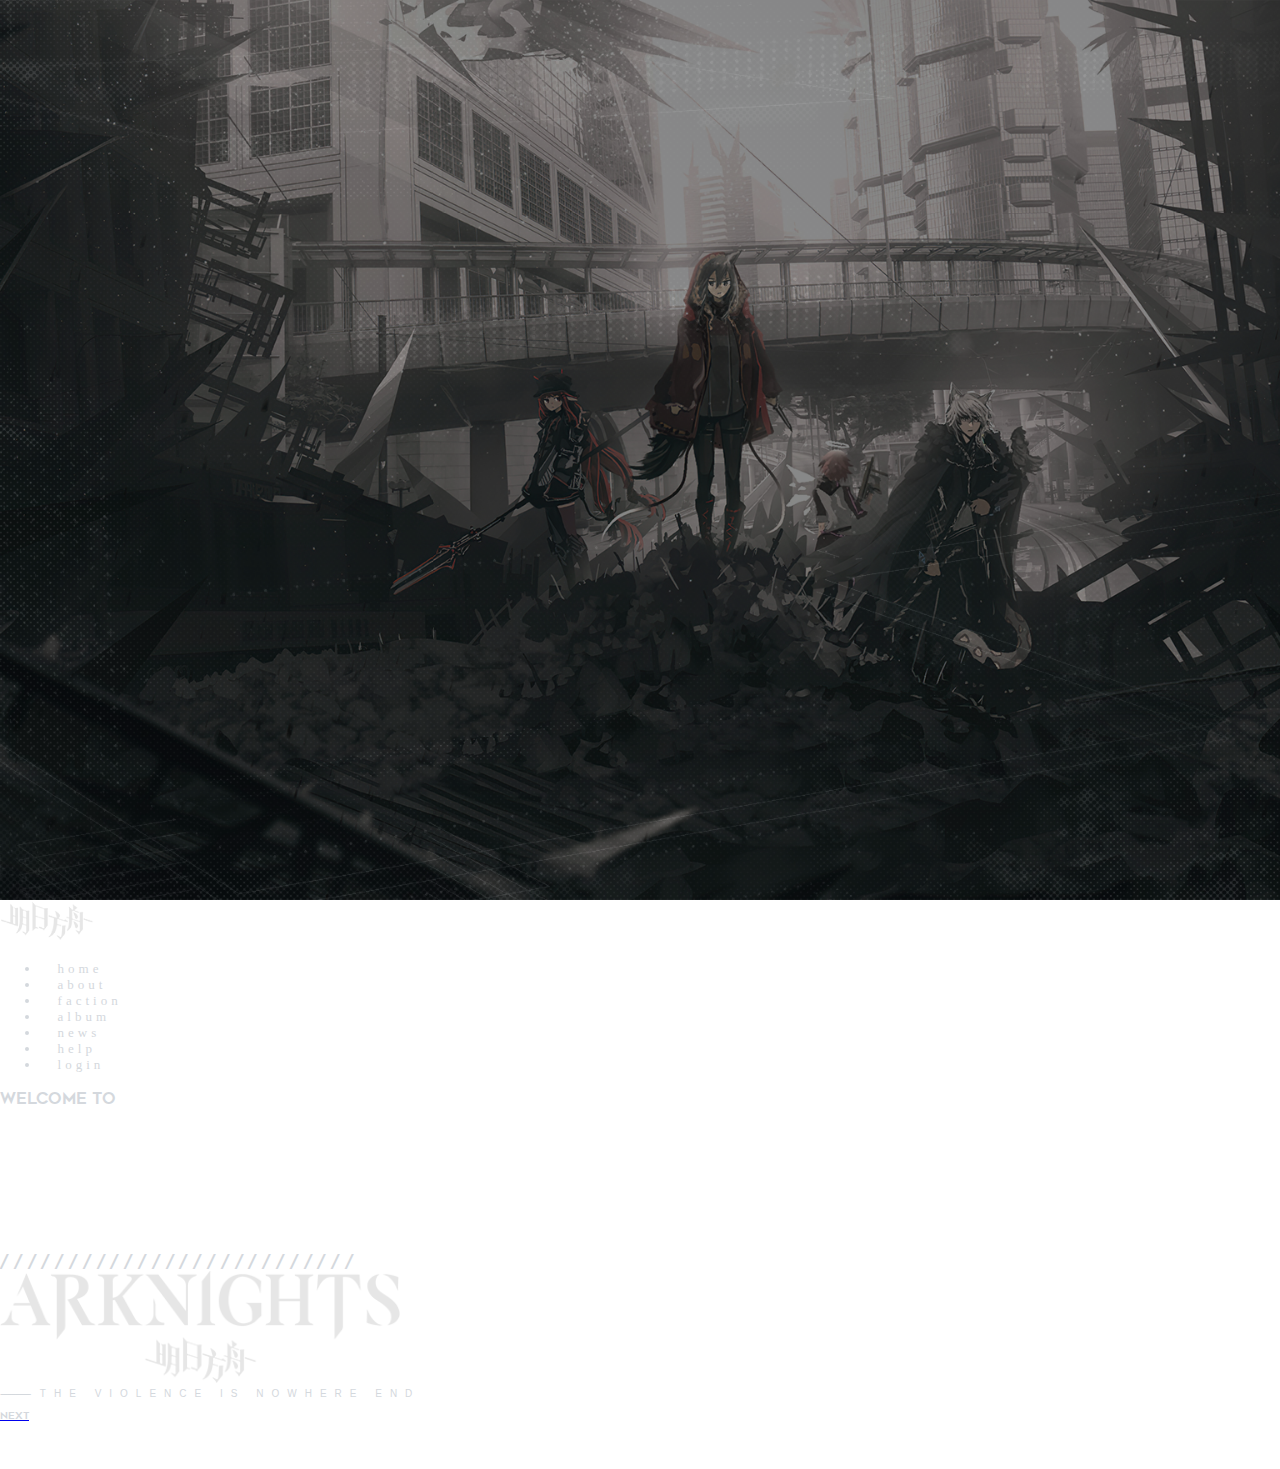
<file: index.html>
<!DOCTYPE html>
<html lang="en">
<head>
    <meta charset="UTF-8">
    <meta http-equiv="X-UA-Compatible" content="IE=edge">
    <meta name="viewport" content="width=device-width, initial-scale=1.0">
    <link href="https://cdn.jsdelivr.net/npm/bootstrap@5.3.0/dist/css/bootstrap.min.css" rel="stylesheet" integrity="sha384-9ndCyUaIbzAi2FUVXJi0CjmCapSmO7SnpJef0486qhLnuZ2cdeRhO02iuK6FUUVM" crossorigin="anonymous">
    <script src="https://cdn.jsdelivr.net/npm/bootstrap@5.3.0/dist/js/bootstrap.bundle.min.js" integrity="sha384-geWF76RCwLtnZ8qwWowPQNguL3RmwHVBC9FhGdlKrxdiJJigb/j/68SIy3Te4Bkz" crossorigin="anonymous"></script>
    <link rel="stylesheet" href="https://cdnjs.cloudflare.com/ajax/libs/animate.css/4.1.1/animate.min.css"/>
    <link rel="stylesheet" href="style/style.css">
    <title>Document</title>
</head>
<body>
    <div class="container-fluid main position-relative">

        <!-- background sub -->
        <div class="position-absolute sub-main">
            <img src="image/background-home.jpg" style="object-fit: cover; opacity: 50%; transform-origin: center; transform: rotateY(180deg);" alt="">
        </div>
        <!-- background sub -->

        <!-- navbar -->
        <nav class="navbar navbar-expand justify-content-between me-5 ms-5 pt-4 letter-spacing-sm">
            <div class="left-nav ms-3">
                <a class="navbar-brand" href="index.html">
                    <img class="filter-contrast" src="image/logo-min.png" alt="" >
                </a>
            </div>

            <div class="right-nav me-3">
                <ul class="navbar-nav me-3 mb-2 mb-lg-0">
                    <li class="nav-item font-libre-regular me-1" style="font-size: small;">
                        <a href="index.html">home</a>
                    </li>
                    <li class="nav-item font-libre-regular me-1" style="font-size: small;">
                        <a href="about.html">about</a>
                    </li>
                    <li class="nav-item font-libre-regular me-1" style="font-size: small;">
                        <a href="faction.html">faction</a>
                    </li>
                    <li class="nav-item font-libre-regular me-1" style="font-size: small;">
                        <a href="album.html">album</a>
                    </li>
                    <li class="nav-item font-libre-regular me-1" style="font-size: small;">
                        <a href="news.html">news</a>
                    </li>
                    <li class="nav-item font-libre-regular me-1" style="font-size: small;">
                        <a href="help.html">help</a>
                    </li>
                    <li class="nav-item font-libre-regular" style="font-size: small;">
                        <a href="login.html">login</a>
                    </li>
                </ul>
            </div>
        </nav>
        <!-- navbar -->

        <!-- content -->
        <div class="position-absolute ms-5" style="top: calc(50% - 6.9rem);">
            <div class="position-relative content ms-3 no-select">
                <div class="welcome-text font-geometos overflow-hidden" style="font-size: medium; margin-bottom: 9rem;">
                    <div class="title-wrapper">
                        <span>welcome</span> <span>to</span>
                    </div>
                </div>
                
                <div class="slogan-index on-text font-geometos align-self-center letter-spacing" style="font-size: medium;">
                    <span>THE VIOLENCE IS NOWHERE END</span>
                </div>
            </div>
        </div>
        <!-- content -->
        
        <!-- logo -->
        <div class="position-absolute translate-middle-y ms-5" style="top: calc(50% - 1.4rem);">
            <img class="filter-contrast title-logo ms-3" src="image/logo.png" alt="">                       
        </div>
        <!-- logo -->

        <!-- slogan -->
        <div class="slogan position-absolute ms-5 translate-middle-y opacity-50 font-bebas no-select align-self-center letter-spacing-lg" style="font-size: x-small;top: 90%;">
            <span><span style="letter-spacing: -2px;">----------------------</span> THE VIOLENCE IS NOWHERE END</span>
        </div>
        <!-- slogan -->

        <!-- next -->
        <a href="about.html" class="wrapper-next position-absolute d-inline-block text-decoration-none" style="right: calc(0% + 4.5rem); top: 90%;">
            <div class="arrow d-flex align-items-center">
                <p class="font-geometos m-0 me-2" style="color: var(--main); font-size: x-small;">next</p>
                <div class="icon-next">
                    <svg xmlns="http://www.w3.org/2000/svg" viewBox="0 0 11 13">
                        <path fill-rule="evenodd" stroke="#fff" stroke-width="2px" stroke-linecap="butt" stroke-linejoin="miter" fill="none" d="M3.249,1.105 L8.644,6.500 L3.249,11.895 "></path>
                    </svg>
                </div>
                <div class="icon-next">
                    <svg xmlns="http://www.w3.org/2000/svg" viewBox="0 0 11 13">
                        <path fill-rule="evenodd" stroke="#fff" stroke-width="2px" stroke-linecap="butt" stroke-linejoin="miter" fill="none" d="M3.249,1.105 L8.644,6.500 L3.249,11.895 "></path>
                    </svg>
                </div>
                <div class="icon-next">
                    <svg xmlns="http://www.w3.org/2000/svg" viewBox="0 0 11 13">
                        <path fill-rule="evenodd" stroke="#fff" stroke-width="2px" stroke-linecap="butt" stroke-linejoin="miter" fill="none" d="M3.249,1.105 L8.644,6.500 L3.249,11.895 "></path>
                    </svg>
                </div>
            </div>
        </a>
        <!-- next -->
    </div>
    
    <script src="js/index.js"></script>
</body>
</html>
</file>
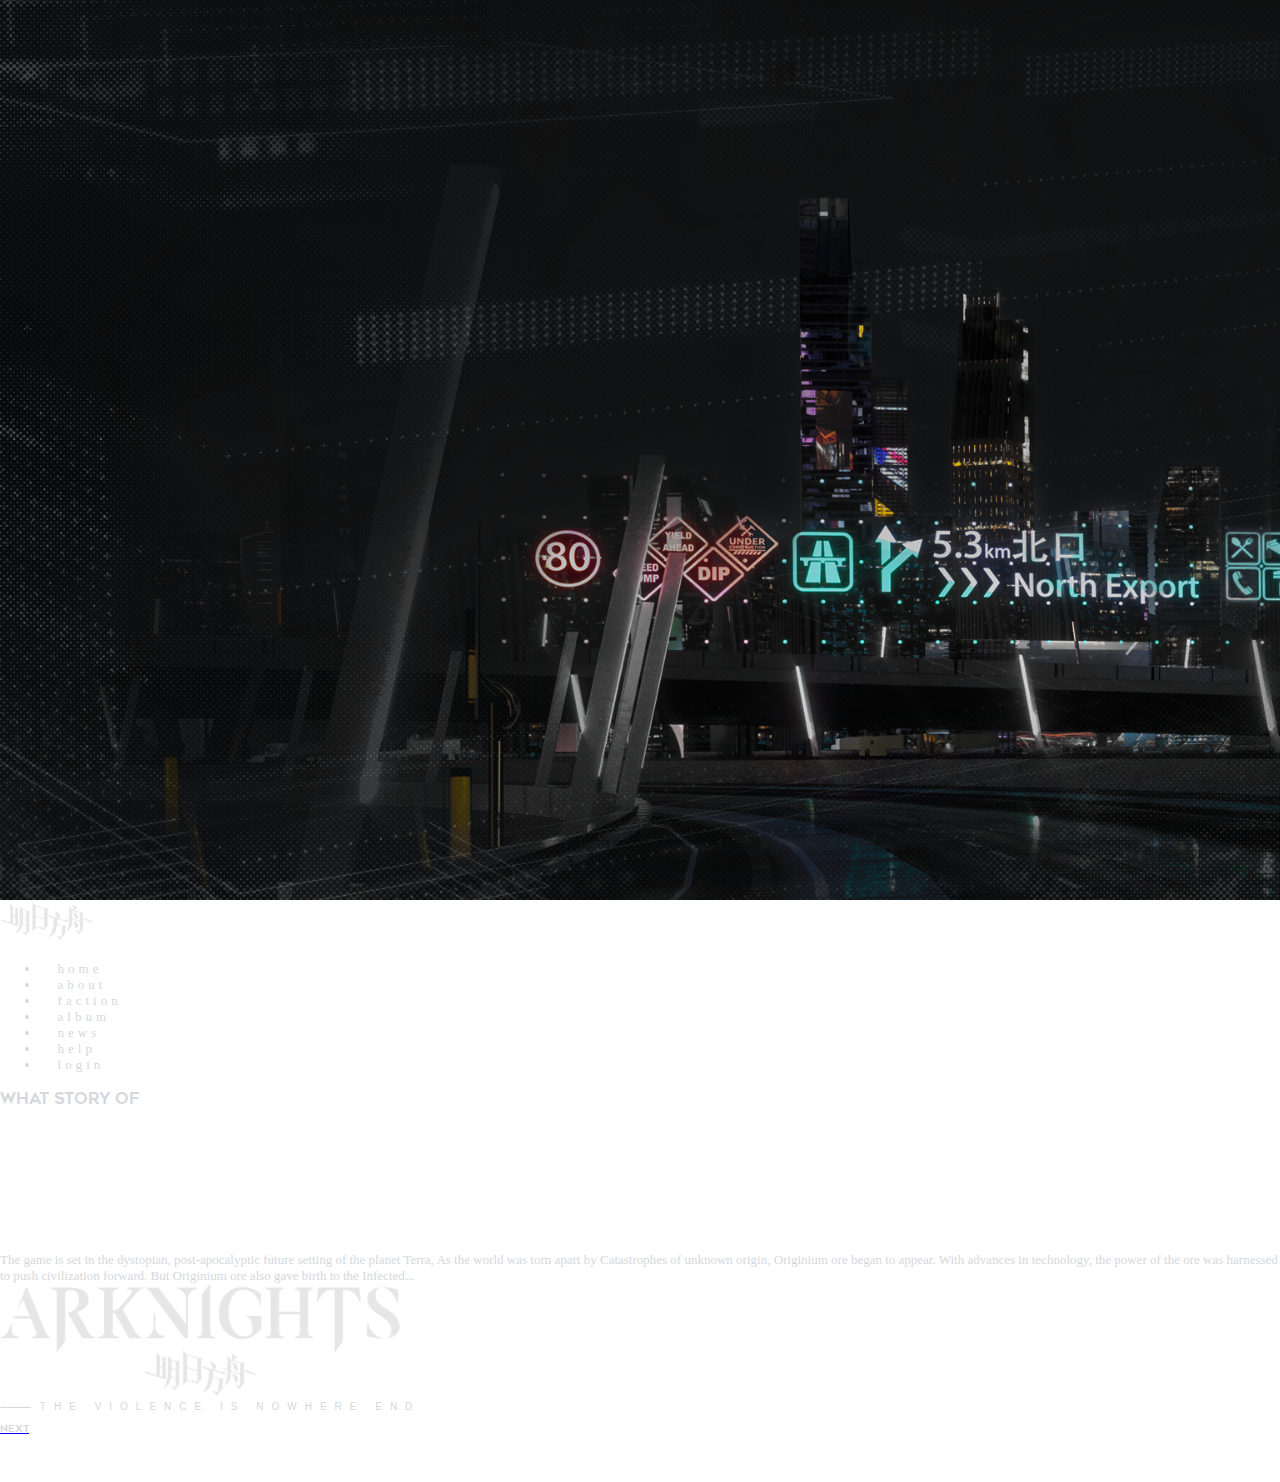
<file: about.html>
<!DOCTYPE html>
<html lang="en">
<head>
    <meta charset="UTF-8">
    <meta http-equiv="X-UA-Compatible" content="IE=edge">
    <meta name="viewport" content="width=device-width, initial-scale=1.0">
    <link href="https://cdn.jsdelivr.net/npm/bootstrap@5.3.0/dist/css/bootstrap.min.css" rel="stylesheet" integrity="sha384-9ndCyUaIbzAi2FUVXJi0CjmCapSmO7SnpJef0486qhLnuZ2cdeRhO02iuK6FUUVM" crossorigin="anonymous">
    <script src="https://cdn.jsdelivr.net/npm/bootstrap@5.3.0/dist/js/bootstrap.bundle.min.js" integrity="sha384-geWF76RCwLtnZ8qwWowPQNguL3RmwHVBC9FhGdlKrxdiJJigb/j/68SIy3Te4Bkz" crossorigin="anonymous"></script>
    <link rel="stylesheet" href="https://cdnjs.cloudflare.com/ajax/libs/animate.css/4.1.1/animate.min.css"/>
    <link rel="stylesheet" href="style/style.css">    
    <title>Document</title>
</head>
<body>
    <div class="container-fluid main position-relative">

        <!-- background sub -->
        <div class="position-absolute sub-main">
            <img src="image/background-about.png" style="object-fit: cover;" alt="">
        </div>
        <!-- background sub -->

        <!-- navbar -->
        <nav class="navbar navbar-expand justify-content-between me-5 ms-5 pt-4 letter-spacing-sm">
            <div class="left-nav ms-3">
                <a class="navbar-brand" href="index.html">
                    <img class="filter-contrast" src="image/logo-min.png" alt="" >
                </a>
            </div>

            <div class="right-nav me-3">
                <ul class="navbar-nav me-3 mb-2 mb-lg-0">
                    <li class="nav-item font-libre-regular me-1" style="font-size: small;">
                        <a href="index.html">home</a>
                    </li>
                    <li class="nav-item font-libre-regular me-1" style="font-size: small;">
                        <a href="about.html">about</a>
                    </li>
                    <li class="nav-item font-libre-regular me-1" style="font-size: small;">
                        <a href="faction.html">faction</a>
                    </li>
                    <li class="nav-item font-libre-regular me-1" style="font-size: small;">
                        <a href="album.html">album</a>
                    </li>
                    <li class="nav-item font-libre-regular me-1" style="font-size: small;">
                        <a href="news.html">news</a>
                    </li>
                    <li class="nav-item font-libre-regular me-1" style="font-size: small;">
                        <a href="help.html">help</a>
                    </li>
                    <li class="nav-item font-libre-regular" style="font-size: small;">
                        <a href="login.html">login</a>
                    </li>
                </ul>
            </div>
        </nav>
        <!-- navbar -->

        <!-- content -->
        <div class="position-absolute ms-5" style="top: calc(50% - 6.9rem);">
            <div class="position-relative content ms-3">
                <div class="welcome-text font-geometos no-select overflow-hidden" style="font-size: medium; margin-bottom: 9rem;">
                    <div class="title-wrapper">
                        <span>What</span> <span>Story</span> <span>OF</span>
                    </div>
                </div>
                
                <div class="about-text-body on-text font-libre-regular align-self-center d-flex flex-column overflow-hidden" style="font-size: small;">
                    <span style="animation-delay: 0s;">The game is set in the dystopian, post-apocalyptic future setting of the planet Terra,</span>
                    <span style="animation-delay: .2s;">As the world was torn apart by Catastrophes of unknown origin, Originium ore began to appear.</span>
                    <span style="animation-delay: .4s;">With advances in technology, the power of the ore was harnessed to push civilization forward. </span>
                    <span style="animation-delay: .6s;">But Originium ore also gave birth to the Infected...</span>
                </div>
            </div>
        </div>
        <!-- content -->

        <!-- logo -->
        <div class="position-absolute translate-middle-y ms-5" style="top: calc(50% - 1.4rem);">
            <img class="filter-contrast title-logo ms-3" src="image/logo.png" alt="">                       
        </div>
        <!-- logo -->

        
        <!-- slogan -->
        <div class="slogan position-absolute ms-5 translate-middle-y opacity-50 font-bebas no-select align-self-center letter-spacing-lg" style="font-size: x-small;top: 90%;">
            <span><span style="letter-spacing: -2px;">----------------------</span> THE VIOLENCE IS NOWHERE END</span>
        </div>
        <!-- slogan -->

        <!-- next -->
        <a href="faction.html" class="wrapper-next position-absolute d-inline-block text-decoration-none" style="right: calc(0% + 4.5rem); top: 90%;">
            <div class="arrow d-flex align-items-center">
                <p class="font-geometos m-0 me-2" style="color: var(--main); font-size: x-small;">next</p>
                <div class="icon-next">
                    <svg xmlns="http://www.w3.org/2000/svg" viewBox="0 0 11 13">
                        <path fill-rule="evenodd" stroke="#fff" stroke-width="2px" stroke-linecap="butt" stroke-linejoin="miter" fill="none" d="M3.249,1.105 L8.644,6.500 L3.249,11.895 "></path>
                    </svg>
                </div>
                <div class="icon-next">
                    <svg xmlns="http://www.w3.org/2000/svg" viewBox="0 0 11 13">
                        <path fill-rule="evenodd" stroke="#fff" stroke-width="2px" stroke-linecap="butt" stroke-linejoin="miter" fill="none" d="M3.249,1.105 L8.644,6.500 L3.249,11.895 "></path>
                    </svg>
                </div>
                <div class="icon-next">
                    <svg xmlns="http://www.w3.org/2000/svg" viewBox="0 0 11 13">
                        <path fill-rule="evenodd" stroke="#fff" stroke-width="2px" stroke-linecap="butt" stroke-linejoin="miter" fill="none" d="M3.249,1.105 L8.644,6.500 L3.249,11.895 "></path>
                    </svg>
                </div>
            </div>
        </a>
        <!-- next -->
    </div>
    <script src="js/about.js"></script>
</body>
</html>
</file>
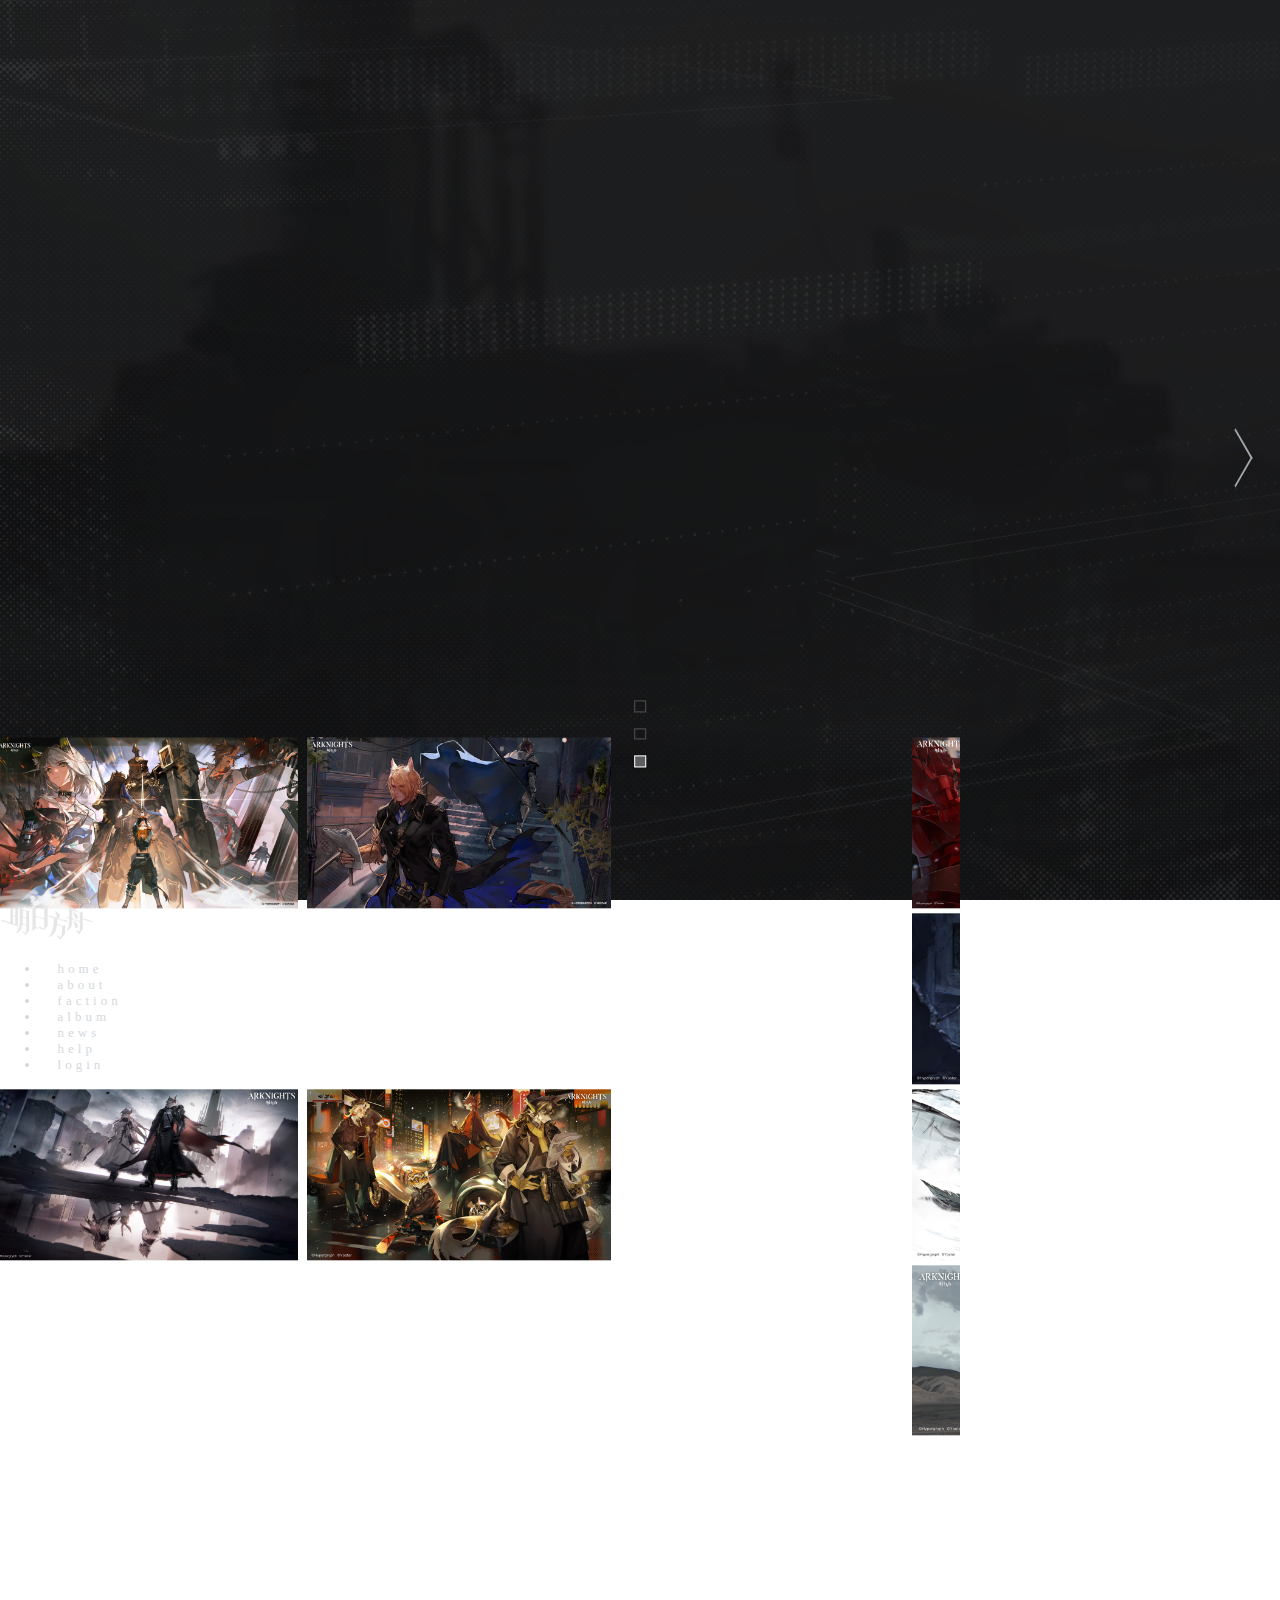
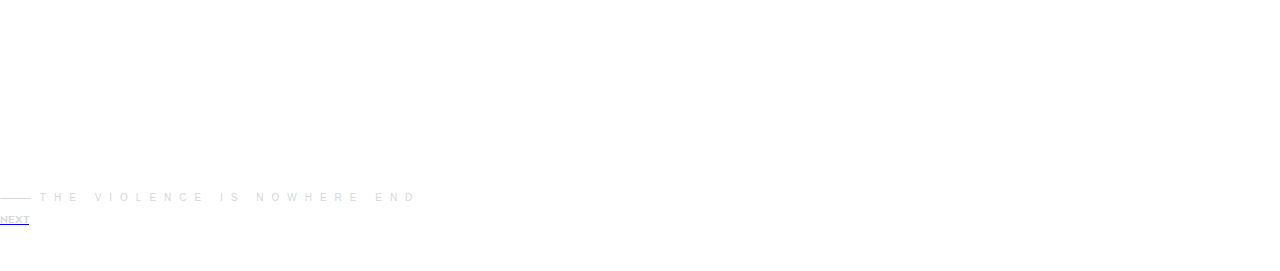
<file: album.html>
<!DOCTYPE html>
<html lang="en">
<head>
    <meta charset="UTF-8">
    <meta http-equiv="X-UA-Compatible" content="IE=edge">
    <meta name="viewport" content="width=device-width, initial-scale=1.0">
    <link href="https://cdn.jsdelivr.net/npm/bootstrap@5.3.0/dist/css/bootstrap.min.css" rel="stylesheet" integrity="sha384-9ndCyUaIbzAi2FUVXJi0CjmCapSmO7SnpJef0486qhLnuZ2cdeRhO02iuK6FUUVM" crossorigin="anonymous">
    <script src="https://cdn.jsdelivr.net/npm/bootstrap@5.3.0/dist/js/bootstrap.bundle.min.js" integrity="sha384-geWF76RCwLtnZ8qwWowPQNguL3RmwHVBC9FhGdlKrxdiJJigb/j/68SIy3Te4Bkz" crossorigin="anonymous"></script>
    <link rel="stylesheet" href="https://cdnjs.cloudflare.com/ajax/libs/animate.css/4.1.1/animate.min.css"/>
    <link rel="stylesheet" href="style/style.css">
    <title>Document</title>
</head>
<body>
    <div class="container-fluid main position-relative">

        <!-- background sub -->
        <div class="position-absolute sub-main no-select">
            <img src="image/background-album.jpg" style="object-fit: cover; opacity: 60%;" alt="">
        </div>
        <!-- background sub -->

        <!-- navbar -->
        <nav class="navbar navbar-expand justify-content-between me-5 ms-5 pt-4 letter-spacing-sm">
            <div class="left-nav ms-3">
                <a class="navbar-brand" href="index.html">
                    <img class="filter-contrast" src="image/logo-min.png" alt="" >
                </a>
            </div>

            <div class="right-nav me-3">
                <ul class="navbar-nav me-3 mb-2 mb-lg-0">
                    <li class="nav-item font-libre-regular me-1" style="font-size: small;">
                        <a href="index.html">home</a>
                    </li>
                    <li class="nav-item font-libre-regular me-1" style="font-size: small;">
                        <a href="about.html">about</a>
                    </li>
                    <li class="nav-item font-libre-regular me-1" style="font-size: small;">
                        <a href="faction.html">faction</a>
                    </li>
                    <li class="nav-item font-libre-regular me-1" style="font-size: small;">
                        <a href="album.html">album</a>
                    </li>
                    <li class="nav-item font-libre-regular me-1" style="font-size: small;">
                        <a href="news.html">news</a>
                    </li>
                    <li class="nav-item font-libre-regular me-1" style="font-size: small;">
                        <a href="help.html">help</a>
                    </li>
                    <li class="nav-item font-libre-regular" style="font-size: small;">
                        <a href="login.html">login</a>
                    </li>
                </ul>
            </div>
        </nav>
        <!-- navbar -->

        <!-- content -->
        <div class="album-container">
            <div class="position-absolute content no-select" style="top: 50%; left: 50%; transform: translate(-25%, -50%);">
                <div class="album-wrapper d-flex">
                    <div class="album-content">
                        <div class="album-page">
                            <div class="row mb-3">
                                <img src="image/album/1.jpg" class="album-image" alt="">
                                <img src="image/album/2.jpg" class="album-image" alt="">
                                <img src="image/album/3.jpg" class="album-image" alt="">
                                <img src="image/album/4.jpg" class="album-image" alt="">
                            </div>
                            <div class="row">
                                <img src="image/album/5.jpg" class="album-image" alt="">
                                <img src="image/album/6.jpg" class="album-image" alt="">
                                <img src="image/album/7.jpg" class="album-image" alt="">
                                <img src="image/album/8.jpg" class="album-image" alt="">
                            </div>
                        </div>
                        <div class="album-page">
                            <div class="row mb-3">
                                <img src="image/album/9.jpg" class="album-image" alt="">
                                <img src="image/album/10.jpg" class="album-image" alt="">
                                <img src="image/album/11.jpg" class="album-image" alt="">
                                <img src="image/album/12.jpg" class="album-image" alt="">
                            </div>
                            <div class="row">
                                <img src="image/album/13.jpg" class="album-image" alt="">
                                <img src="image/album/14.jpg" class="album-image" alt="">
                                <img src="image/album/15.jpg" class="album-image" alt="">
                                <img src="image/album/16.jpg" class="album-image" alt="">
                            </div>
                        </div>
                    </div>
                </div>
            </div>
            <div class="arrow-album arrow-album-left no-select"></div>
            <div class="arrow-album arrow-album-right no-select"></div>
            <div class="dot-container d-flex no-select">
                <div class="dot-area">
                    <div class="dot"></div>
                </div> 
                <div class="dot-area">
                    <div class="dot"></div>
                </div> 
                <div class="dot dot-active"></div>
            </div>
        </div>
        <!-- content -->

        <!-- logo -->
        <!-- <div class="position-absolute translate-middle-y ms-5" style="top: calc(50% - 1.4rem);">
            <img class="filter-contrast title-logo ms-3" src="image/logo.png" alt="">                       
        </div> -->
        <!-- logo -->

        
        <!-- slogan -->
        <div class="slogan position-absolute ms-5 translate-middle-y opacity-50 font-bebas no-select align-self-center letter-spacing-lg" style="font-size: x-small;top: 90%;">
            <span><span style="letter-spacing: -2px;">----------------------</span> THE VIOLENCE IS NOWHERE END</span>
        </div>
        <!-- slogan -->

        <!-- next -->
        <a href="news.html" class="wrapper-next position-absolute d-inline-block text-decoration-none" style="right: calc(0% + 4.5rem); top: 90%;">
            <div class="arrow d-flex align-items-center">
                <p class="font-geometos m-0 me-2" style="color: var(--main); font-size: x-small;">next</p>
                <div class="icon-next">
                    <svg xmlns="http://www.w3.org/2000/svg" viewBox="0 0 11 13">
                        <path fill-rule="evenodd" stroke="#fff" stroke-width="2px" stroke-linecap="butt" stroke-linejoin="miter" fill="none" d="M3.249,1.105 L8.644,6.500 L3.249,11.895 "></path>
                    </svg>
                </div>
                <div class="icon-next">
                    <svg xmlns="http://www.w3.org/2000/svg" viewBox="0 0 11 13">
                        <path fill-rule="evenodd" stroke="#fff" stroke-width="2px" stroke-linecap="butt" stroke-linejoin="miter" fill="none" d="M3.249,1.105 L8.644,6.500 L3.249,11.895 "></path>
                    </svg>
                </div>
                <div class="icon-next">
                    <svg xmlns="http://www.w3.org/2000/svg" viewBox="0 0 11 13">
                        <path fill-rule="evenodd" stroke="#fff" stroke-width="2px" stroke-linecap="butt" stroke-linejoin="miter" fill="none" d="M3.249,1.105 L8.644,6.500 L3.249,11.895 "></path>
                    </svg>
                </div>
            </div>
        </a>
        <!-- next -->
    </div>
    
    <script src="js/album.js"></script>
</body>
</html>
</file>
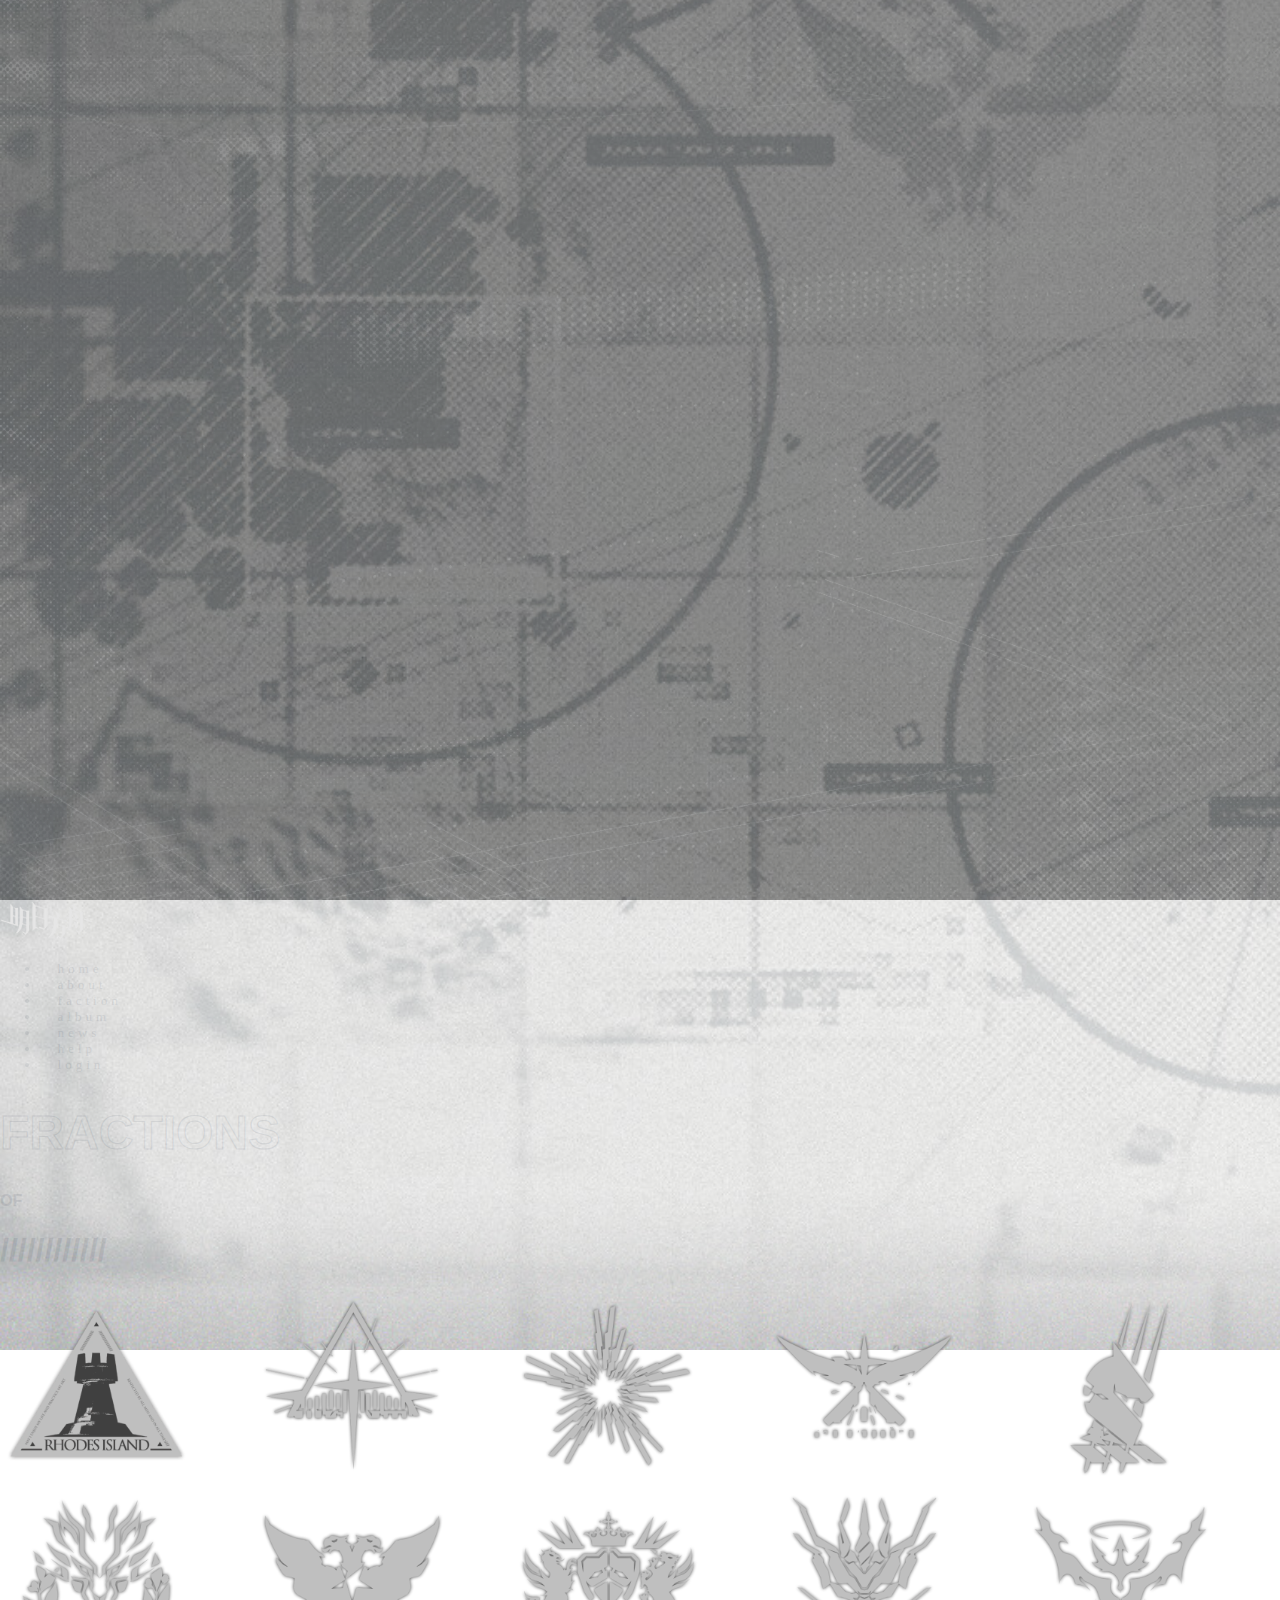
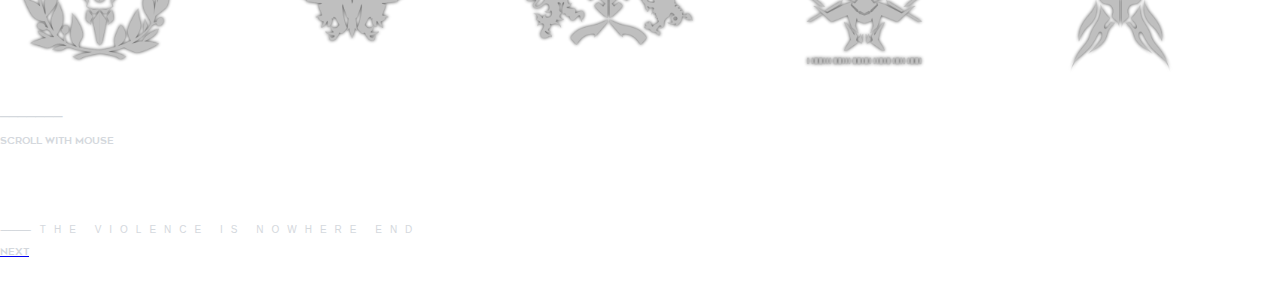
<file: faction.html>
<!DOCTYPE html>
<html lang="en">
<head>
    <meta charset="UTF-8">
    <meta http-equiv="X-UA-Compatible" content="IE=edge">
    <meta name="viewport" content="width=device-width, initial-scale=1.0">
    <link href="https://cdn.jsdelivr.net/npm/bootstrap@5.3.0/dist/css/bootstrap.min.css" rel="stylesheet" integrity="sha384-9ndCyUaIbzAi2FUVXJi0CjmCapSmO7SnpJef0486qhLnuZ2cdeRhO02iuK6FUUVM" crossorigin="anonymous">
    <script src="https://cdn.jsdelivr.net/npm/bootstrap@5.3.0/dist/js/bootstrap.bundle.min.js" integrity="sha384-geWF76RCwLtnZ8qwWowPQNguL3RmwHVBC9FhGdlKrxdiJJigb/j/68SIy3Te4Bkz" crossorigin="anonymous"></script>
    <link rel="stylesheet" href="https://cdnjs.cloudflare.com/ajax/libs/animate.css/4.1.1/animate.min.css"/>
    <link rel="stylesheet" href="style/style.css">
    <title>Document</title>
</head>
<body>
    <div class="container-fluid main position-relative">

        <!-- background sub -->
        <div class="position-absolute sub-main sub-scroll-animate">
            <img src="image/background-factions.jpg" style="object-fit: cover; opacity: 60%; transform: scale(2) translateX(0%); transform-origin: left;" alt="">
        </div>
        <!-- background sub -->

        <!-- navbar -->
        <nav class="navbar navbar-expand justify-content-between me-5 ms-5 pt-4 letter-spacing-sm">
            <div class="left-nav ms-3">
                <a class="navbar-brand" href="index.html">
                    <img class="filter-contrast" src="image/logo-min.png" alt="" >
                </a>
            </div>

            <div class="right-nav me-3">
                <ul class="navbar-nav me-3 mb-2 mb-lg-0">
                    <li class="nav-item font-libre-regular me-1" style="font-size: small;">
                        <a href="index.html">home</a>
                    </li>
                    <li class="nav-item font-libre-regular me-1" style="font-size: small;">
                        <a href="about.html">about</a>
                    </li>
                    <li class="nav-item font-libre-regular me-1" style="font-size: small;">
                        <a href="faction.html">faction</a>
                    </li>
                    <li class="nav-item font-libre-regular me-1" style="font-size: small;">
                        <a href="album.html">album</a>
                    </li>
                    <li class="nav-item font-libre-regular me-1" style="font-size: small;">
                        <a href="news.html">news</a>
                    </li>
                    <li class="nav-item font-libre-regular me-1" style="font-size: small;">
                        <a href="help.html">help</a>
                    </li>
                    <li class="nav-item font-libre-regular" style="font-size: small;">
                        <a href="login.html">login</a>
                    </li>
                </ul>
            </div>
        </nav>
        <!-- navbar -->

        <!-- content -->
        <div class="position-absolute translate-middle-x d-flex no-select" style="left: 50%; top: 25%">
            <h1 class="font-mont-bold fraction-static-text align-self-center me-1">FRACTIONS</h1>
            <p class="font-mont-bold me-1">OF</p>
            <h1 class="font-mont-bold fraction-random-text align-self-center"></h1>
        </div>

        <div class="position-absolute translate-middle-y top-50 d-flex flex-column">
            <div class="position-relative faction-wrapper ps-3 d-flex">
                <div class="content">
                    <span><img class="faction-logo" src="image/factions/Rhodes_Island.webp" alt=""></span>
                    <span><img class="faction-logo" src="image/factions/Aegir.webp" alt=""></span>
                    <span><img class="faction-logo" src="image/factions/Columbia.webp" alt=""></span>
                    <span><img class="faction-logo" src="image/factions/Iberia.webp" alt=""></span>
                    <span><img class="faction-logo" src="image/factions/Kazimierz.webp" alt=""></span>
                </div>
                <div class="content">
                    <span><img class="faction-logo" src="image/factions/Siracusa.webp" alt=""></span>
                    <span><img class="faction-logo" src="image/factions/Ursus.webp" alt=""></span>
                    <span><img class="faction-logo" src="image/factions/Victoria.webp" alt=""></span>
                    <span><img class="faction-logo" src="image/factions/Lungmen.webp" alt=""></span>
                    <span><img class="faction-logo" src="image/factions/Laterano.webp" alt=""></span>
                </div>
            </div>
        </div>

        <div class="wrapper-scroll-animate position-absolute no-select d-inline-block align-self-center translate-middle-x" style="top: calc(50% + 6rem ); left: 50%;">
            <div class="arrow d-flex align-items-center">
                <p class="font-bebas" style="letter-spacing: 0;">_______</p>
                <p class="font-geometos m-0 ms-2 me-2" style="color: var(--main); font-size: x-small;">scroll with mouse</p>
                <p class="font-bebas" style="letter-spacing: 0; visibility: hidden;">_______</p>
                <div class="icon-next scroll-next-animate" style="transform: translateX(-70px);">
                    <svg xmlns="http://www.w3.org/2000/svg" viewBox="0 0 11 13">
                        <path fill-rule="evenodd" stroke="#fff" stroke-width="2px" stroke-linecap="round" stroke-linejoin="miter" fill="none" d="M3.249,1.105 L8.644,6.500 L3.249,11.895 "></path>
                    </svg>
                </div>
                <div class="icon-next scroll-next-animate" style="transform: translateX(-140px);">
                    <svg xmlns="http://www.w3.org/2000/svg" viewBox="0 0 11 13">
                        <path fill-rule="evenodd" stroke="#fff" stroke-width="2px" stroke-linecap="round" stroke-linejoin="miter" fill="none" d="M3.249,1.105 L8.644,6.500 L3.249,11.895 "></path>
                    </svg>
                </div>
            </div>
        </div>
        <!-- content -->
        
        <!-- logo -->
        <!-- <div class="position-absolute translate-middle-y ms-5" style="top: calc(50% - 1.4rem);">
            <img class="filter-contrast title-logo ms-3" src="image/logo.png" alt="">                       
        </div> -->
        <!-- logo -->

        <!-- slogan -->
        <div class="slogan position-absolute ms-5 translate-middle-y opacity-50 font-bebas no-select align-self-center letter-spacing-lg" style="font-size: x-small;top: 90%;">
            <span><span style="letter-spacing: -2px;">----------------------</span> THE VIOLENCE IS NOWHERE END</span>
        </div>
        <!-- slogan -->

        <!-- next -->
        <a href="album.html" class="wrapper-next position-absolute d-inline-block text-decoration-none" style="right: calc(0% + 4.5rem); top: 90%;">
            <div class="arrow d-flex align-items-center">
                <p class="font-geometos m-0 me-2" style="color: var(--main); font-size: x-small;">next</p>
                <div class="icon-next">
                    <svg xmlns="http://www.w3.org/2000/svg" viewBox="0 0 11 13">
                        <path fill-rule="evenodd" stroke="#fff" stroke-width="2px" stroke-linecap="butt" stroke-linejoin="miter" fill="none" d="M3.249,1.105 L8.644,6.500 L3.249,11.895 "></path>
                    </svg>
                </div>
                <div class="icon-next">
                    <svg xmlns="http://www.w3.org/2000/svg" viewBox="0 0 11 13">
                        <path fill-rule="evenodd" stroke="#fff" stroke-width="2px" stroke-linecap="butt" stroke-linejoin="miter" fill="none" d="M3.249,1.105 L8.644,6.500 L3.249,11.895 "></path>
                    </svg>
                </div>
                <div class="icon-next">
                    <svg xmlns="http://www.w3.org/2000/svg" viewBox="0 0 11 13">
                        <path fill-rule="evenodd" stroke="#fff" stroke-width="2px" stroke-linecap="butt" stroke-linejoin="miter" fill="none" d="M3.249,1.105 L8.644,6.500 L3.249,11.895 "></path>
                    </svg>
                </div>
            </div>
        </a>
        <!-- next -->
    </div>
    
    <script src="js/factions.js"></script>
</body>
</html>
</file>
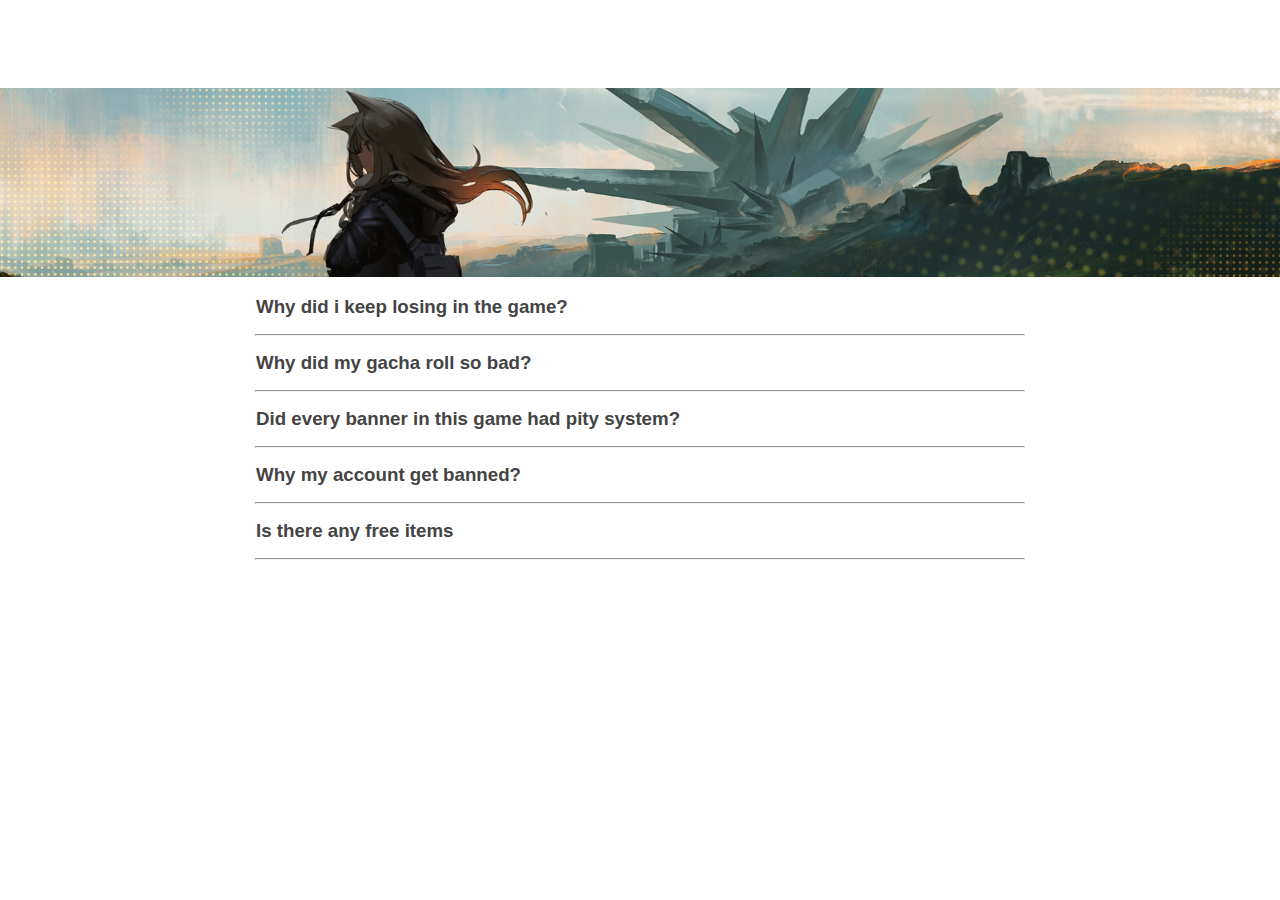
<file: faq.html>
<!DOCTYPE html>
<html lang="en">
<head>
    <meta charset="UTF-8">
    <meta http-equiv="X-UA-Compatible" content="IE=edge">
    <meta name="viewport" content="width=device-width, initial-scale=1.0">
    <link href="https://cdn.jsdelivr.net/npm/bootstrap@5.3.0/dist/css/bootstrap.min.css" rel="stylesheet" integrity="sha384-9ndCyUaIbzAi2FUVXJi0CjmCapSmO7SnpJef0486qhLnuZ2cdeRhO02iuK6FUUVM" crossorigin="anonymous">
    <script src="https://cdn.jsdelivr.net/npm/bootstrap@5.3.0/dist/js/bootstrap.bundle.min.js" integrity="sha384-geWF76RCwLtnZ8qwWowPQNguL3RmwHVBC9FhGdlKrxdiJJigb/j/68SIy3Te4Bkz" crossorigin="anonymous"></script>
    <link rel="stylesheet" href="https://cdnjs.cloudflare.com/ajax/libs/animate.css/4.1.1/animate.min.css"/>
    <link rel="preconnect" href="https://fonts.googleapis.com">
    <link rel="preconnect" href="https://fonts.gstatic.com" crossorigin>
    <style>
        body::-webkit-scrollbar{
            display: none;
        }
    </style>
    <link href="https://fonts.googleapis.com/css2?family=Bebas+Neue&family=Inconsolata:wght@400;500;600;700&family=Libre+Baskerville:wght@400;700&family=Montserrat:wght@400;500;600;700;800;900&display=swap" rel="stylesheet">
    <link rel="stylesheet" href="style/style.css">
    <title>Document</title>
</head>
<body style="overflow: auto;">
    <div class="container-fluid p-0" style="overflow: auto; animation-name: onLoadBG; animation-duration: 1.5s; animation-timing-function: ease;">
        
        <!-- header -->
        <div class="position-relative">
            <div class="position-absolute" style="top: 10%; left: 5%;">
                <a href="help.html">
                    <div style="width: 1.3rem">
                        <svg xmlns="http://www.w3.org/2000/svg" viewBox="0 0 11 13">
                            <path style="transform: rotateZ(180deg); transform-origin: center;" fill-rule="evenodd" stroke="#fff" stroke-width="2px" stroke-linecap="butt" stroke-linejoin="miter" fill="none" d="M3.249,1.105 L8.644,6.500 L3.249,11.895 "></path>
                        </svg>
                    </div>
                </a>
            </div>
            <div class="position-absolute font-mont-semibold" style="top: 50%; left: 50%; transform: translate(-50%, -50%);">
                <h4 style="color: white;">Frequently Asked Question(FAQ)</h4>
            </div>
            <img src="image/header.jpg" alt="" style="object-fit: cover; width: 100%;">
        </div>
        <!-- header -->

        <!-- content -->
        <div class="faq-container font-mont-bold" style="color: black;">
            <div class="faq-content">
                <h3 class="faq-page">Why did i keep losing in the game?</h3>
                <div class="faq-body">
                    <p>Because you got skill issue!</p>
                </div>
                <hr class="hr-line">
            </div>
            <div class="faq-content">
                <h3 class="faq-page">Why did my gacha roll so bad?</h3>
                <div class="faq-body">
                    <p>Because you never top up inside the game!</p>
                </div>
                <hr class="hr-line">
            </div>
            <div class="faq-content">
                <h3 class="faq-page">Did every banner in this game had pity system?</h3>
                <div class="faq-body">
                    <p>Nope, it doesn't</p>
                </div>
                <hr class="hr-line">
            </div>
            <div class="faq-content">
                <h3 class="faq-page">Why my account get banned?</h3>
                <div class="faq-body">
                    <p>Because your account is non-profit for us!</p>
                </div>
                <hr class="hr-line">
            </div>
            <div class="faq-content">
                <h3 class="faq-page">Is there any free items</h3>
                <div class="faq-body">
                    <p>Yes, we prepare alot of items for you, you just need to log-in to the game</p>
                </div>
                <hr class="hr-line">
            </div>
        </div>
        <!-- content -->
    </div>

    <script src="js/faq.js"></script>
</body>
</html>
</file>
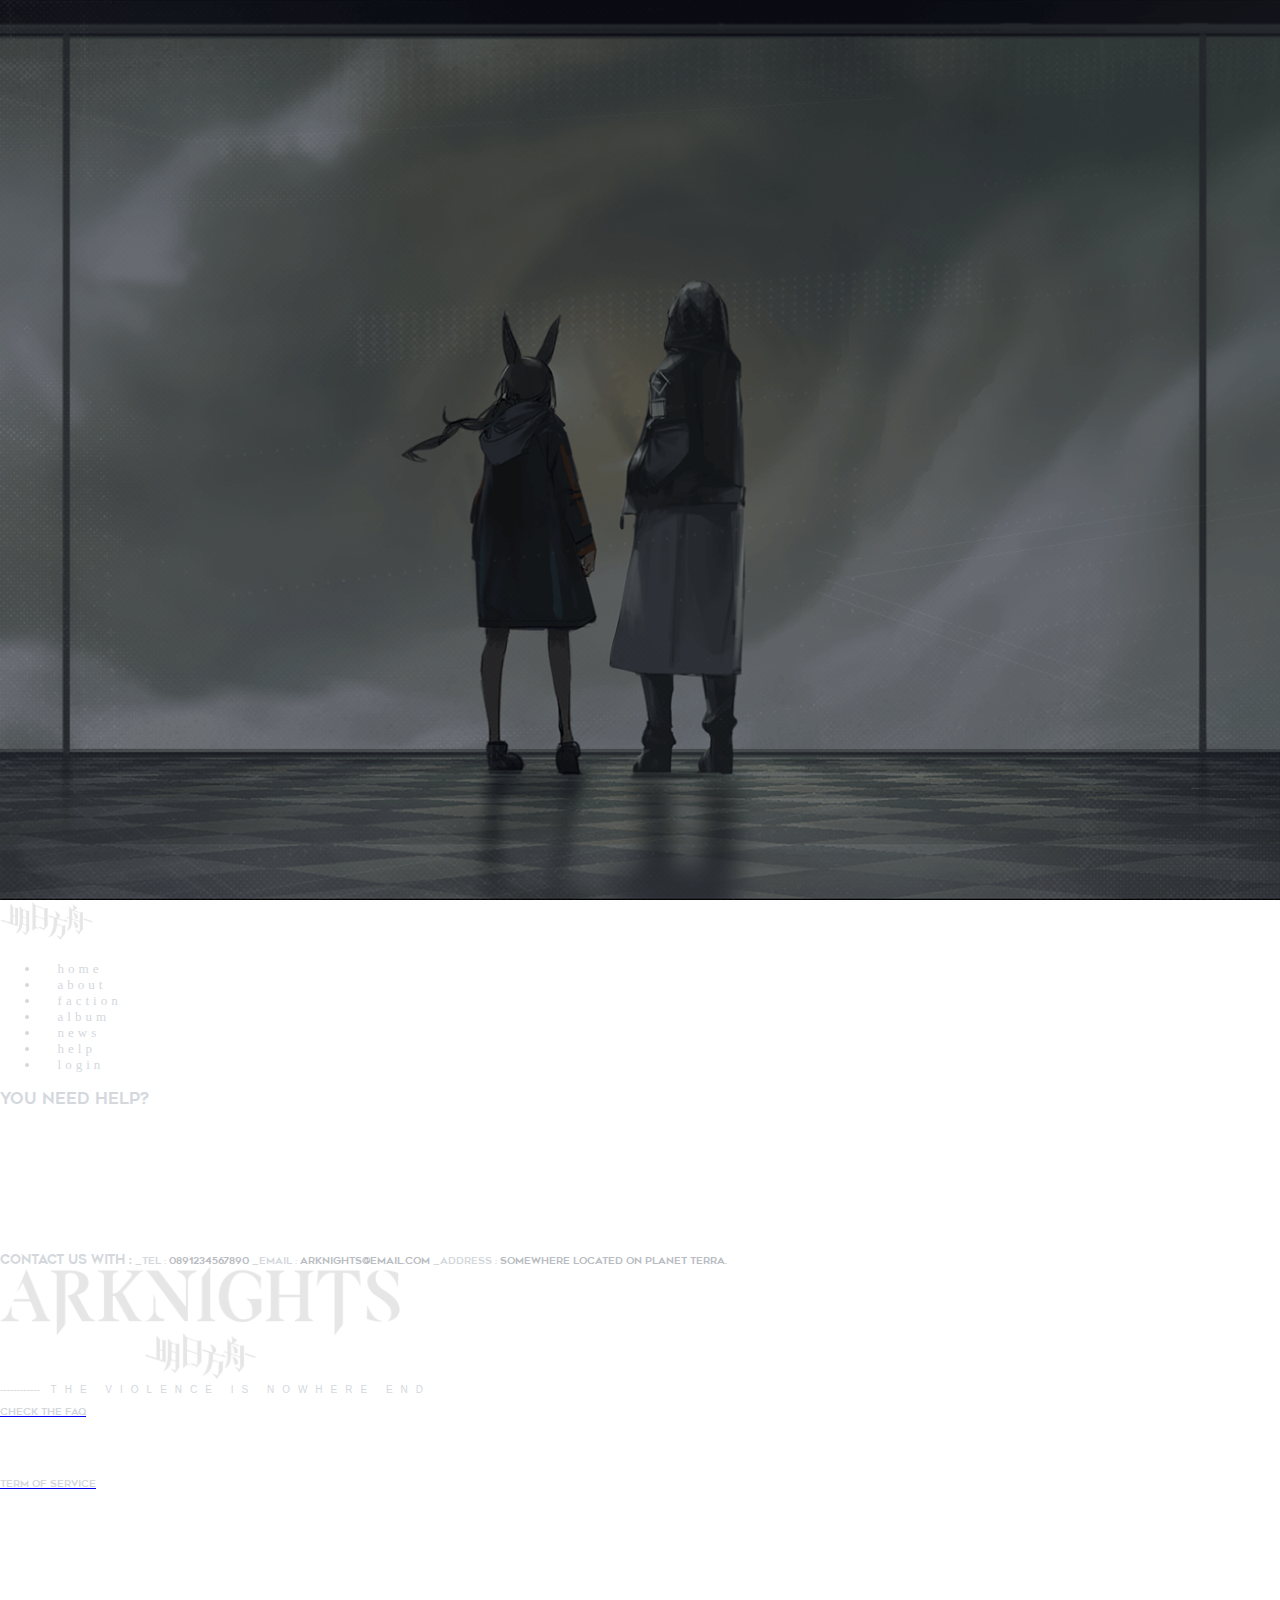
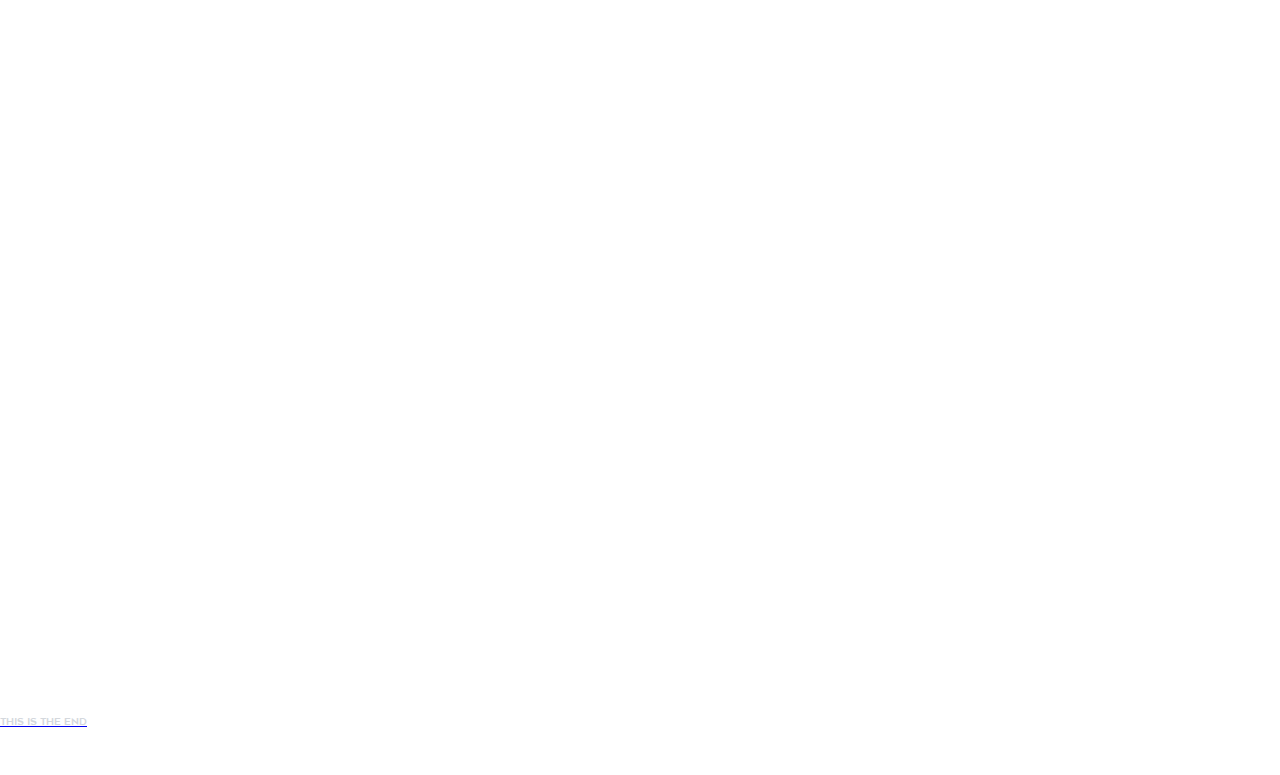
<file: help.html>
<!DOCTYPE html>
<html lang="en">
<head>
    <meta charset="UTF-8">
    <meta http-equiv="X-UA-Compatible" content="IE=edge">
    <meta name="viewport" content="width=device-width, initial-scale=1.0">
    <link href="https://cdn.jsdelivr.net/npm/bootstrap@5.3.0/dist/css/bootstrap.min.css" rel="stylesheet" integrity="sha384-9ndCyUaIbzAi2FUVXJi0CjmCapSmO7SnpJef0486qhLnuZ2cdeRhO02iuK6FUUVM" crossorigin="anonymous">
    <script src="https://cdn.jsdelivr.net/npm/bootstrap@5.3.0/dist/js/bootstrap.bundle.min.js" integrity="sha384-geWF76RCwLtnZ8qwWowPQNguL3RmwHVBC9FhGdlKrxdiJJigb/j/68SIy3Te4Bkz" crossorigin="anonymous"></script>
    <link rel="stylesheet" href="https://cdnjs.cloudflare.com/ajax/libs/animate.css/4.1.1/animate.min.css"/>
    <link rel="stylesheet" href="style/style.css">
    <title>Document</title>
</head>
<body>
    <div class="container-fluid main position-relative">

        <!-- background sub -->
        <div class="position-absolute sub-main">
            <img src="image/background-help.png" style="object-fit: cover; opacity: 80%;" alt="">
        </div>
        <!-- background sub -->

        <!-- navbar -->
        <nav class="navbar navbar-expand justify-content-between me-5 ms-5 pt-4 letter-spacing-sm">
            <div class="left-nav ms-3">
                <a class="navbar-brand" href="">
                    <img class="filter-contrast" src="image/logo-min.png" alt="" >
                </a>
            </div>

            <div class="right-nav me-3">
                <ul class="navbar-nav me-3 mb-2 mb-lg-0">
                    <li class="nav-item font-libre-regular me-1" style="font-size: small;">
                        <a href="index.html">home</a>
                    </li>
                    <li class="nav-item font-libre-regular me-1" style="font-size: small;">
                        <a href="about.html">about</a>
                    </li>
                    <li class="nav-item font-libre-regular me-1" style="font-size: small;">
                        <a href="faction.html">faction</a>
                    </li>
                    <li class="nav-item font-libre-regular me-1" style="font-size: small;">
                        <a href="album.html">album</a>
                    </li>
                    <li class="nav-item font-libre-regular me-1" style="font-size: small;">
                        <a href="news.html">news</a>
                    </li>
                    <li class="nav-item font-libre-regular me-1" style="font-size: small;">
                        <a href="help.html">help</a>
                    </li>
                    <li class="nav-item font-libre-regular" style="font-size: small;">
                        <a href="">login</a>
                    </li>
                </ul>
            </div>
        </nav>
        <!-- navbar -->

        <!-- content -->
        <div class="position-absolute ms-5" style="top: calc(50% - 6.9rem);">
            <div class="position-relative content ms-3">
                <div class="welcome-text font-geometos no-select" style="font-size: medium; margin-bottom: 9rem;">
                    <span>you</span> <span>need</span> <span>help?</span>
                </div>
                <div class="on-text font-geometos align-self-center d-flex flex-column" style="font-size: x-small;">
                    <span class="mb-2" style="font-size: small;">Contact Us with :</span>
                    <span class="mb-1">_Tel : <span class="m-2" style="color: #b9bcc2;">0891234567890</span></span>
                    <span class="mb-1">_Email : <span class="m-2" style="color: #b9bcc2;">arknights@email.com</span></span>
                    <span class="mb-1">_Address : <span class="m-2" style="color: #b9bcc2;">somewhere located on planet terra.</span></span>
                </div>
            </div>
        </div>
        <!-- content -->

        <!-- logo -->
        <div class="position-absolute translate-middle-y ms-5" style="top: calc(50% - 1.4rem);">
            <img class="filter-contrast title-logo ms-3" src="image/logo.png" alt="">                       
        </div>
        <!-- logo -->

        
        <!-- slogan -->
        <div class="position-absolute ms-5 translate-middle-y opacity-50 font-bebas no-select align-self-center letter-spacing-lg" style="font-size: x-small;top: 90%;">
            <span><span style="letter-spacing: 0;">------------</span> THE VIOLENCE IS NOWHERE END</span>
        </div>
        <!-- slogan -->

        <!-- next -->
        <div class="wrapper-next position-absolute d-flex flex-column" style="right: calc(0% + 4.5rem); top: 50%; animation-duration: 6s;">
            <a href="faq.html" class="text-decoration-none mb-5">
                <div class="arrow d-flex align-items-center justify-content-end">
                    <p class="font-geometos m-0 me-2" style="color: var(--main); font-size: x-small;">check the FAQ</p>
                    <div class="icon-next">
                        <svg xmlns="http://www.w3.org/2000/svg" viewBox="0 0 11 13">
                            <path fill-rule="evenodd" stroke="#fff" stroke-width="2px" stroke-linecap="butt" stroke-linejoin="miter" fill="none" d="M3.249,1.105 L8.644,6.500 L3.249,11.895 "></path>
                        </svg>
                    </div>
                    <div class="icon-next">
                        <svg xmlns="http://www.w3.org/2000/svg" viewBox="0 0 11 13">
                            <path fill-rule="evenodd" stroke="#fff" stroke-width="2px" stroke-linecap="butt" stroke-linejoin="miter" fill="none" d="M3.249,1.105 L8.644,6.500 L3.249,11.895 "></path>
                        </svg>
                    </div>
                    <div class="icon-next">
                        <svg xmlns="http://www.w3.org/2000/svg" viewBox="0 0 11 13">
                            <path fill-rule="evenodd" stroke="#fff" stroke-width="2px" stroke-linecap="butt" stroke-linejoin="miter" fill="none" d="M3.249,1.105 L8.644,6.500 L3.249,11.895 "></path>
                        </svg>
                    </div>
                </div>
            </a>
            <a href="tos.html" class="text-decoration-none mb-5">
                <div class="arrow d-flex align-items-center justify-content-end">
                    <p class="font-geometos m-0 me-2" style="color: var(--main); font-size: x-small;">Term Of Service</p>
                    <div class="icon-next">
                        <svg xmlns="http://www.w3.org/2000/svg" viewBox="0 0 11 13">
                            <path fill-rule="evenodd" stroke="#fff" stroke-width="2px" stroke-linecap="butt" stroke-linejoin="miter" fill="none" d="M3.249,1.105 L8.644,6.500 L3.249,11.895 "></path>
                        </svg>
                    </div>
                    <div class="icon-next">
                        <svg xmlns="http://www.w3.org/2000/svg" viewBox="0 0 11 13">
                            <path fill-rule="evenodd" stroke="#fff" stroke-width="2px" stroke-linecap="butt" stroke-linejoin="miter" fill="none" d="M3.249,1.105 L8.644,6.500 L3.249,11.895 "></path>
                        </svg>
                    </div>
                    <div class="icon-next">
                        <svg xmlns="http://www.w3.org/2000/svg" viewBox="0 0 11 13">
                            <path fill-rule="evenodd" stroke="#fff" stroke-width="2px" stroke-linecap="butt" stroke-linejoin="miter" fill="none" d="M3.249,1.105 L8.644,6.500 L3.249,11.895 "></path>
                        </svg>
                    </div>
                </div>
            </a>
        </div>
    
        <a href="index.html" class="wrapper-next position-absolute d-inline-block text-decoration-none" style="right: calc(0% + 4.5rem); top: 90%;">
            <div class="arrow d-flex align-items-center justify-content-end">
                <p class="font-geometos m-0 me-2" style="color: var(--main); font-size: x-small;">this is the end</p>
                <div class="icon-next">
                    <svg xmlns="http://www.w3.org/2000/svg" viewBox="0 0 11 13">
                        <path fill-rule="evenodd" stroke="#fff" stroke-width="2px" stroke-linecap="butt" stroke-linejoin="miter" fill="none" d="M3.249,1.105 L8.644,6.500 L3.249,11.895 "></path>
                        <path style="transform: rotateZ(180deg); transform-origin: center;" fill-rule="evenodd" stroke="#fff" stroke-width="2px" stroke-linecap="butt" stroke-linejoin="miter" fill="none" d="M3.249,1.105 L8.644,6.500 L3.249,11.895 "></path>
                    </svg>
                </div>
                <div class="icon-next">
                    <svg xmlns="http://www.w3.org/2000/svg" viewBox="0 0 11 13">
                        <path fill-rule="evenodd" stroke="#fff" stroke-width="2px" stroke-linecap="butt" stroke-linejoin="miter" fill="none" d="M3.249,1.105 L8.644,6.500 L3.249,11.895 "></path>
                        <path style="transform: rotateZ(180deg); transform-origin: center;" fill-rule="evenodd" stroke="#fff" stroke-width="2px" stroke-linecap="butt" stroke-linejoin="miter" fill="none" d="M3.249,1.105 L8.644,6.500 L3.249,11.895 "></path>
                    </svg>
                </div>
                <div class="icon-next">
                    <svg xmlns="http://www.w3.org/2000/svg" viewBox="0 0 11 13">
                        <path fill-rule="evenodd" stroke="#fff" stroke-width="2px" stroke-linecap="butt" stroke-linejoin="miter" fill="none" d="M3.249,1.105 L8.644,6.500 L3.249,11.895 "></path>
                        <path style="transform: rotateZ(180deg); transform-origin: center;" fill-rule="evenodd" stroke="#fff" stroke-width="2px" stroke-linecap="butt" stroke-linejoin="miter" fill="none" d="M3.249,1.105 L8.644,6.500 L3.249,11.895 "></path>
                    </svg>
                </div>
            </div>
        </a>
        <!-- next -->
    </div>
</body>
</html>
</file>
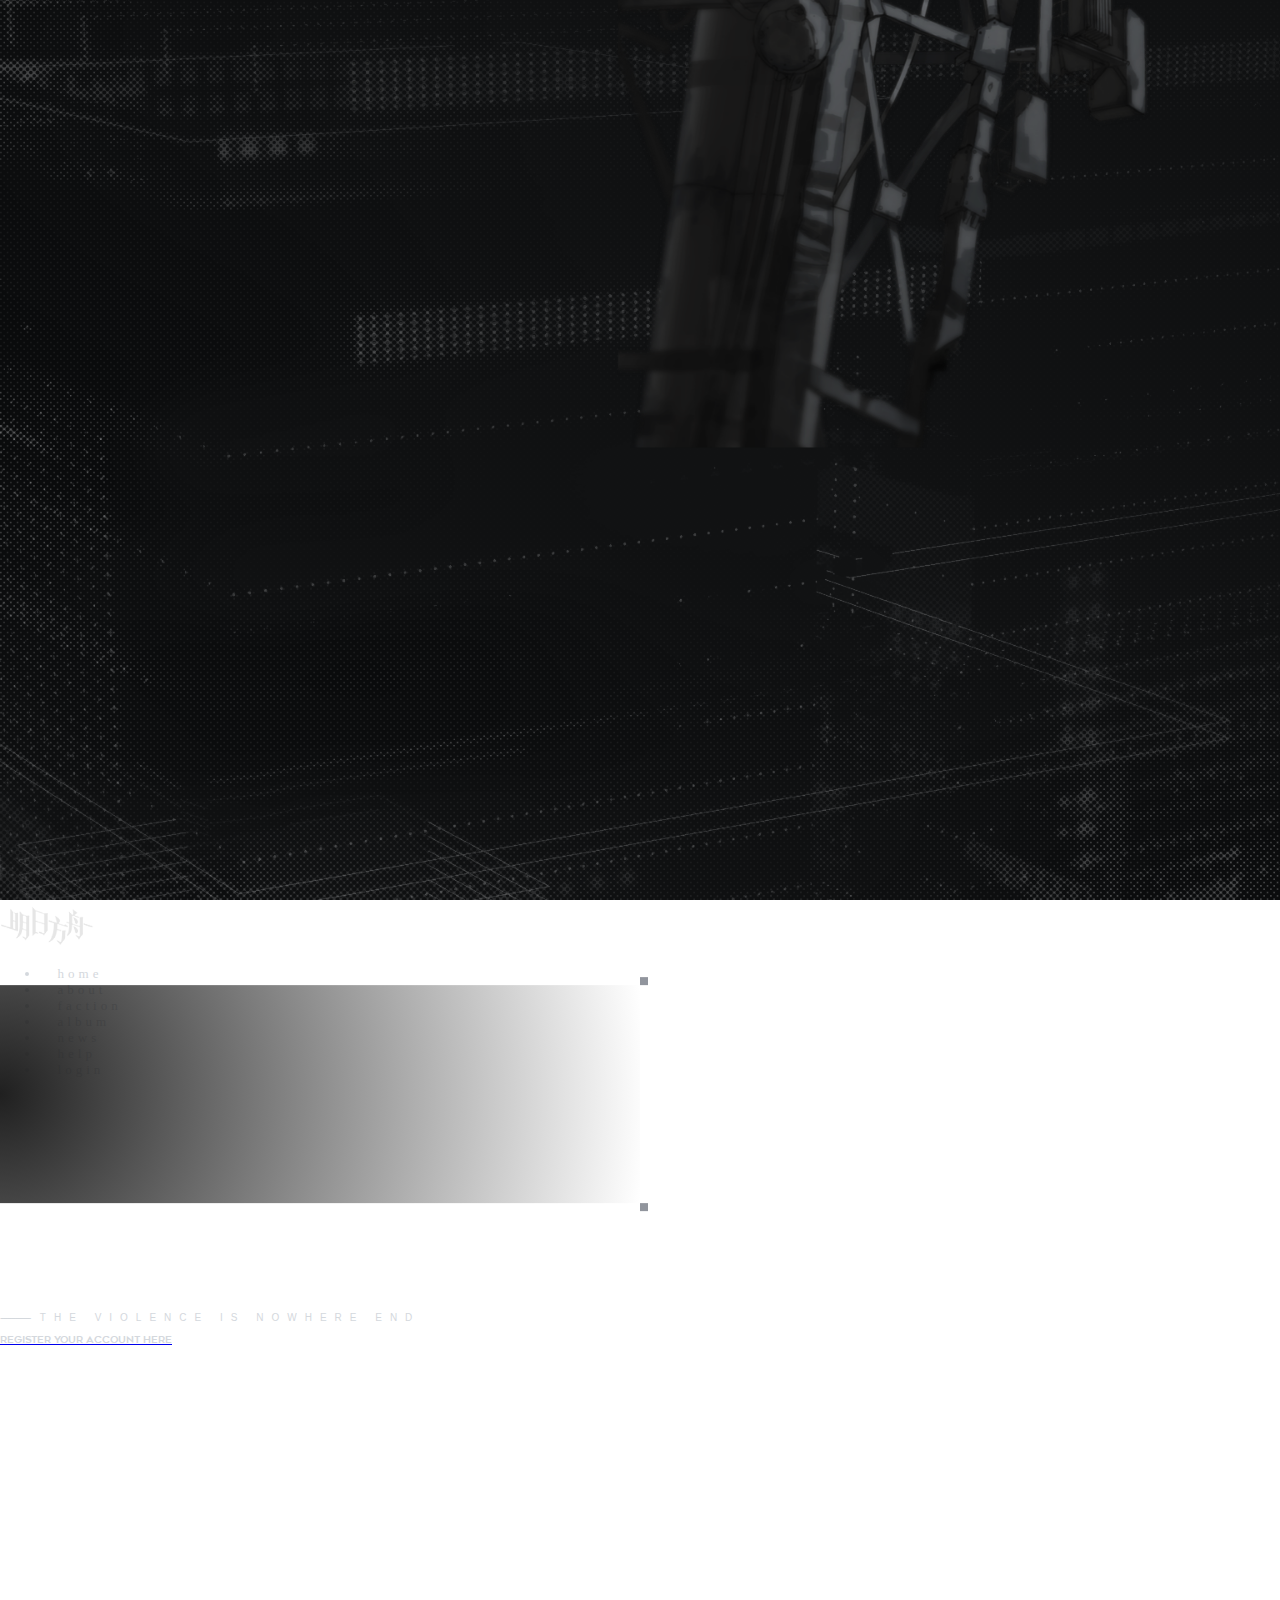
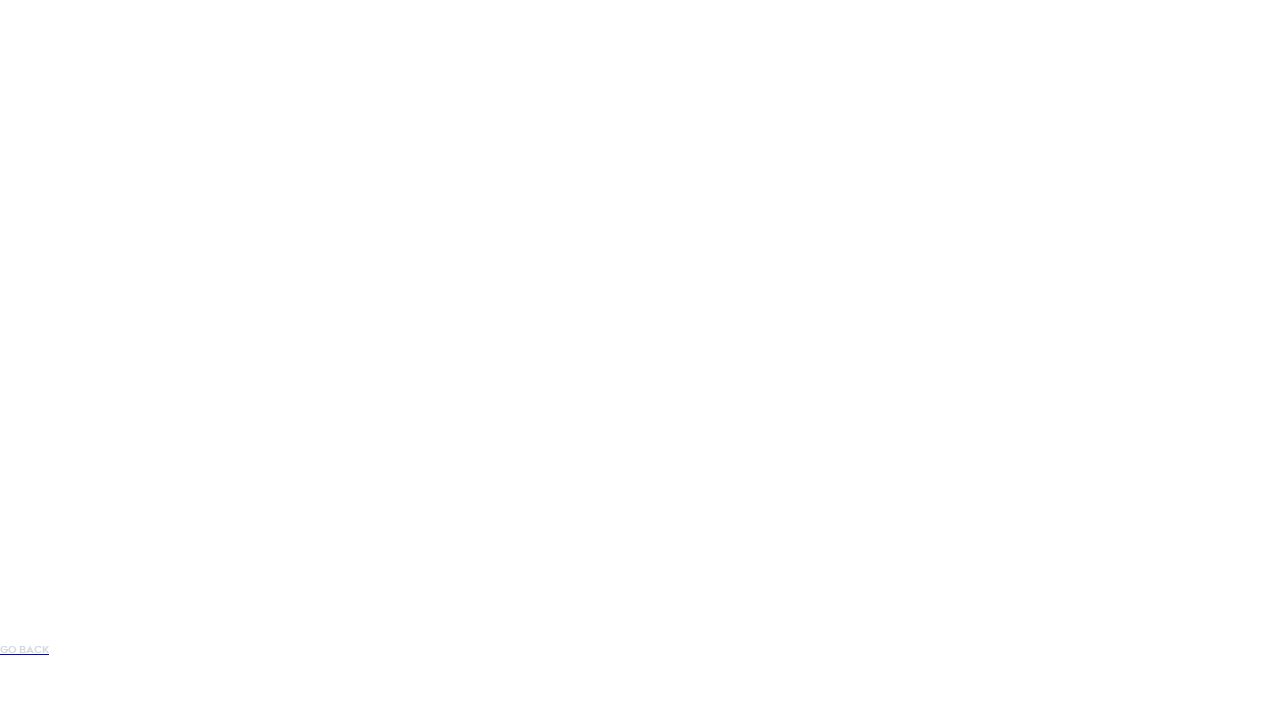
<file: login.html>
<!DOCTYPE html>
<html lang="en">
<head>
    <meta charset="UTF-8">
    <meta http-equiv="X-UA-Compatible" content="IE=edge">
    <meta name="viewport" content="width=device-width, initial-scale=1.0">
    <link href="https://cdn.jsdelivr.net/npm/bootstrap@5.3.0/dist/css/bootstrap.min.css" rel="stylesheet" integrity="sha384-9ndCyUaIbzAi2FUVXJi0CjmCapSmO7SnpJef0486qhLnuZ2cdeRhO02iuK6FUUVM" crossorigin="anonymous">
    <script src="https://cdn.jsdelivr.net/npm/bootstrap@5.3.0/dist/js/bootstrap.bundle.min.js" integrity="sha384-geWF76RCwLtnZ8qwWowPQNguL3RmwHVBC9FhGdlKrxdiJJigb/j/68SIy3Te4Bkz" crossorigin="anonymous"></script>
    <link rel="stylesheet" href="https://cdnjs.cloudflare.com/ajax/libs/animate.css/4.1.1/animate.min.css"/>
    <link rel="stylesheet" href="style/style.css">    
    <title>Document</title>
</head>
<body>
    <div class="container-fluid main position-relative">
        <!-- background sub -->
        <div class="position-absolute overflow-hidden half-sub-main" style="top: 50%; left: 0%; transform: translateY(-50%) rotateY(180deg); transform-origin: center;">
            <img src="image/background-login.png" style="height: 100vh;" alt="">
        </div>
        <!-- background sub -->

        <!-- navbar -->
        <nav class="navbar navbar-expand justify-content-between me-5 ms-5 pt-4 letter-spacing-sm">
            <div class="left-nav ms-3">
                <a class="navbar-brand" href="index.html">
                    <img class="filter-contrast" src="image/logo-min.png" alt="" >
                </a>
            </div>

            <div class="right-nav me-3">
                <ul class="navbar-nav me-3 mb-2 mb-lg-0">
                    <li class="nav-item font-libre-regular me-1" style="font-size: small;">
                        <a href="index.html">home</a>
                    </li>
                    <li class="nav-item font-libre-regular me-1" style="font-size: small;">
                        <a href="about.html">about</a>
                    </li>
                    <li class="nav-item font-libre-regular me-1" style="font-size: small;">
                        <a href="faction.html">faction</a>
                    </li>
                    <li class="nav-item font-libre-regular me-1" style="font-size: small;">
                        <a href="album.html">album</a>
                    </li>
                    <li class="nav-item font-libre-regular me-1" style="font-size: small;">
                        <a href="news.html">news</a>
                    </li>
                    <li class="nav-item font-libre-regular me-1" style="font-size: small;">
                        <a href="help.html">help</a>
                    </li>
                    <li class="nav-item font-libre-regular" style="font-size: small;">
                        <a href="login.html">login</a>
                    </li>
                </ul>
            </div>
        </nav>
        <!-- navbar -->

        <!-- content -->
        <div class="position-absolute" style="top: 50%; left: 50%; transform: translate(-50%, -50%); animation: onLoadBG 1.5s ease 1;">
            <div class="login-container position-relative content">
                <form class="form" action="login.html" method="get">
                    <div class="d-flex flex-column gap-3">
                        <div class="title-login d-flex font-bebas gap-3 align-self-center no-select">
                            <span style="letter-spacing: -2px;">-------------</span>
                            <h3 class="align-self-center font-geometos" style="font-size: larger;">LOGIN</h3>
                            <span style="letter-spacing: -2px;">-------------</span>
                        </div>
                        <div class="input-login d-flex flex-column gap-2">
                            <label for="email" class="font-geometos">email</label>
                            <input type="text" id="email" required>
                        </div>
                        <div class="input-login d-flex flex-column gap-2">
                            <label for="password" class="font-geometos">password</label>
                            <input type="password" id="password" required>
                        </div>
                        <button class="button-login font-geometos mt-3" type="submit">log in</button>
                    </div>
                </form>

                
                <div class="corner" style="left: -.5rem ; top: -.5rem ;"></div>
                <div class="corner" style="right: -.5rem ; top: -.5rem ;"></div>
                <div class="corner" style="left: -.5rem ; bottom: -.5rem ;"></div>
                <div class="corner" style="right: -.5rem ; bottom: -.5rem ;"></div>
            </div>
        </div>
        <!-- content -->

        <!-- logo -->
        <!-- <div class="position-absolute translate-middle-y ms-5" style="top: calc(50% - 1.4rem);">
            <img class="filter-contrast title-logo ms-3" src="image/logo.png" alt="">                       
        </div> -->
        <!-- logo -->

        
        <!-- slogan -->
        <div class="slogan position-absolute ms-5 translate-middle-y opacity-50 font-bebas no-select align-self-center letter-spacing-lg" style="font-size: x-small;top: 90%;">
            <span><span style="letter-spacing: -2px;">----------------------</span> THE VIOLENCE IS NOWHERE END</span>
        </div>
        <!-- slogan -->

        <!-- next -->
        <div class="wrapper-next position-absolute d-flex flex-column" style="right: calc(0% + 4.5rem); top: 50%; animation-duration: 6s;">
            <a href="register.html" class="text-decoration-none mb-5">
                <div class="arrow d-flex align-items-center justify-content-end">
                    <p class="font-geometos m-0 me-2" style="color: var(--main); font-size: x-small;">register your account here</p>
                    <div class="icon-next">
                        <svg xmlns="http://www.w3.org/2000/svg" viewBox="0 0 11 13">
                            <path fill-rule="evenodd" stroke="#fff" stroke-width="2px" stroke-linecap="butt" stroke-linejoin="miter" fill="none" d="M3.249,1.105 L8.644,6.500 L3.249,11.895 "></path>
                        </svg>
                    </div>
                    <div class="icon-next">
                        <svg xmlns="http://www.w3.org/2000/svg" viewBox="0 0 11 13">
                            <path fill-rule="evenodd" stroke="#fff" stroke-width="2px" stroke-linecap="butt" stroke-linejoin="miter" fill="none" d="M3.249,1.105 L8.644,6.500 L3.249,11.895 "></path>
                        </svg>
                    </div>
                    <div class="icon-next">
                        <svg xmlns="http://www.w3.org/2000/svg" viewBox="0 0 11 13">
                            <path fill-rule="evenodd" stroke="#fff" stroke-width="2px" stroke-linecap="butt" stroke-linejoin="miter" fill="none" d="M3.249,1.105 L8.644,6.500 L3.249,11.895 "></path>
                        </svg>
                    </div>
                </div>
            </a>
        </div>
        <a href="index.html" class="wrapper-next position-absolute d-inline-block text-decoration-none" style="right: calc(0% + 4.5rem); top: 90%;">
            <div class="arrow d-flex align-items-center justify-content-end">
                <p class="font-geometos m-0 me-2" style="color: var(--main); font-size: x-small;">go back</p>
                <div class="icon-next">
                    <svg xmlns="http://www.w3.org/2000/svg" viewBox="0 0 11 13">
                        <path fill-rule="evenodd" stroke="#fff" stroke-width="2px" stroke-linecap="butt" stroke-linejoin="miter" fill="none" d="M3.249,1.105 L8.644,6.500 L3.249,11.895 "></path>
                        <path style="transform: rotateZ(180deg); transform-origin: center;" fill-rule="evenodd" stroke="#fff" stroke-width="2px" stroke-linecap="butt" stroke-linejoin="miter" fill="none" d="M3.249,1.105 L8.644,6.500 L3.249,11.895 "></path>
                    </svg>
                </div>
                <div class="icon-next">
                    <svg xmlns="http://www.w3.org/2000/svg" viewBox="0 0 11 13">
                        <path fill-rule="evenodd" stroke="#fff" stroke-width="2px" stroke-linecap="butt" stroke-linejoin="miter" fill="none" d="M3.249,1.105 L8.644,6.500 L3.249,11.895 "></path>
                        <path style="transform: rotateZ(180deg); transform-origin: center;" fill-rule="evenodd" stroke="#fff" stroke-width="2px" stroke-linecap="butt" stroke-linejoin="miter" fill="none" d="M3.249,1.105 L8.644,6.500 L3.249,11.895 "></path>
                    </svg>
                </div>
                <div class="icon-next">
                    <svg xmlns="http://www.w3.org/2000/svg" viewBox="0 0 11 13">
                        <path fill-rule="evenodd" stroke="#fff" stroke-width="2px" stroke-linecap="butt" stroke-linejoin="miter" fill="none" d="M3.249,1.105 L8.644,6.500 L3.249,11.895 "></path>
                        <path style="transform: rotateZ(180deg); transform-origin: center;" fill-rule="evenodd" stroke="#fff" stroke-width="2px" stroke-linecap="butt" stroke-linejoin="miter" fill="none" d="M3.249,1.105 L8.644,6.500 L3.249,11.895 "></path>
                    </svg>
                </div>
            </div>
        </a>
        <!-- next -->
    </div>
    
</body>
</html>
</file>
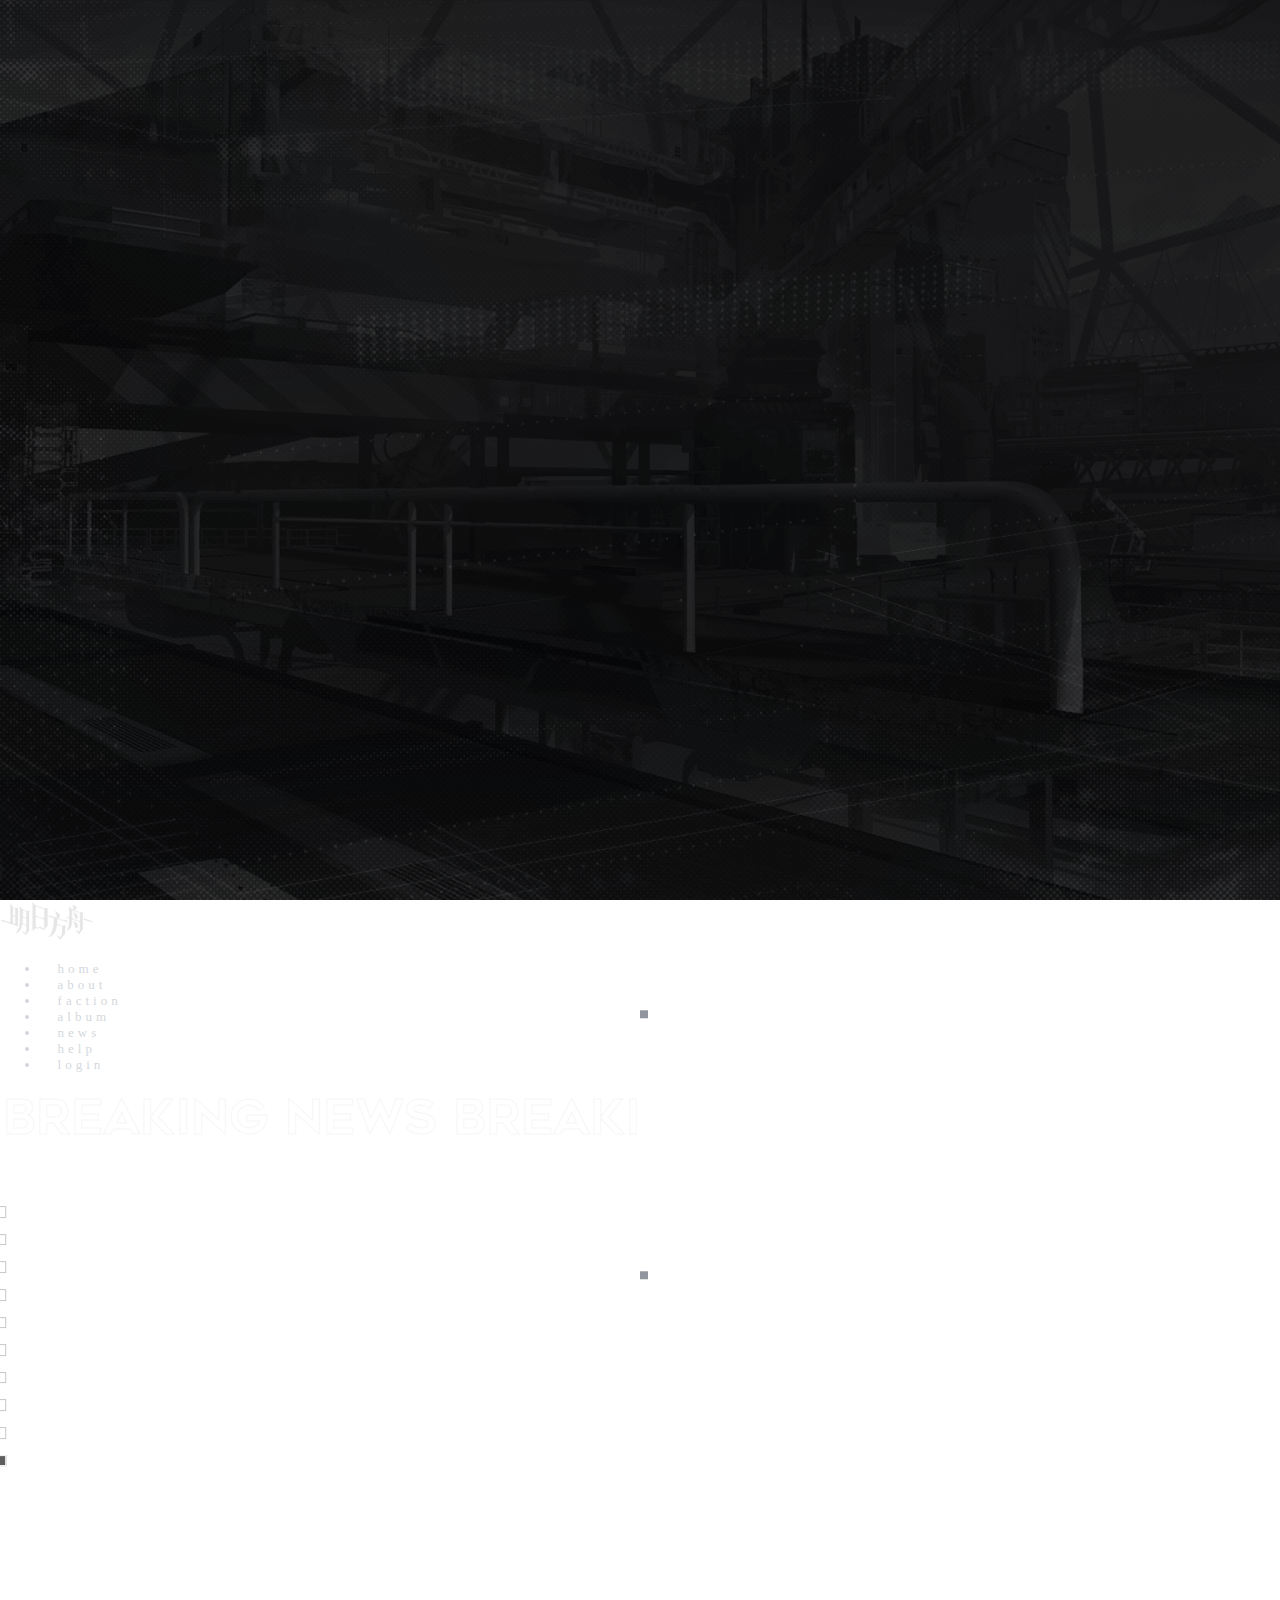
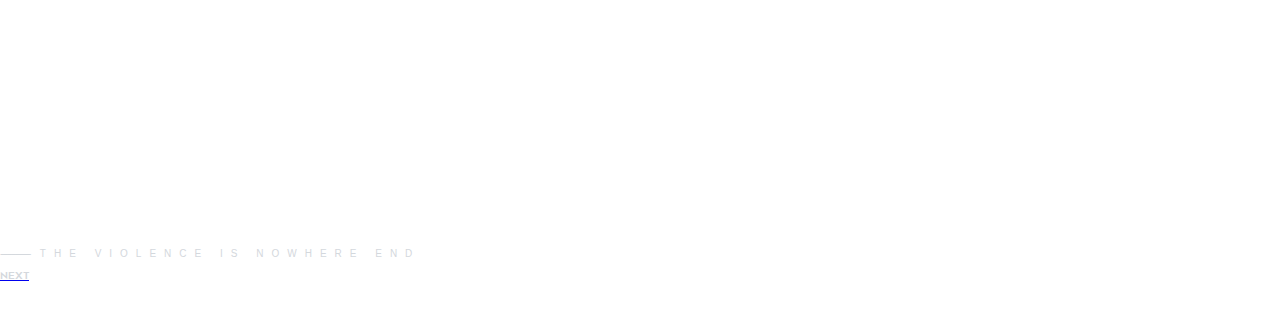
<file: news.html>
<!DOCTYPE html>
<html lang="en">
<head>
    <meta charset="UTF-8">
    <meta http-equiv="X-UA-Compatible" content="IE=edge">
    <meta name="viewport" content="width=device-width, initial-scale=1.0">
    <link href="https://cdn.jsdelivr.net/npm/bootstrap@5.3.0/dist/css/bootstrap.min.css" rel="stylesheet" integrity="sha384-9ndCyUaIbzAi2FUVXJi0CjmCapSmO7SnpJef0486qhLnuZ2cdeRhO02iuK6FUUVM" crossorigin="anonymous">
    <script src="https://cdn.jsdelivr.net/npm/bootstrap@5.3.0/dist/js/bootstrap.bundle.min.js" integrity="sha384-geWF76RCwLtnZ8qwWowPQNguL3RmwHVBC9FhGdlKrxdiJJigb/j/68SIy3Te4Bkz" crossorigin="anonymous"></script>
    <link rel="stylesheet" href="https://cdnjs.cloudflare.com/ajax/libs/animate.css/4.1.1/animate.min.css"/>
    <link rel="stylesheet" href="style/style.css">
    <title>Document</title>
</head>
<body>
    <div class="container-fluid main position-relative">

        <!-- background sub -->
        <div class="position-absolute sub-main">
            <img src="image/background-news.png" style="object-fit: cover; opacity: 60%;" alt="">
        </div>
        <!-- background sub -->

        <!-- navbar -->
        <nav class="navbar navbar-expand justify-content-between me-5 ms-5 pt-4 letter-spacing-sm">
            <div class="left-nav ms-3">
                <a class="navbar-brand" href="index.html">
                    <img class="filter-contrast" src="image/logo-min.png" alt="" >
                </a>
            </div>

            <div class="right-nav me-3">
                <ul class="navbar-nav me-3 mb-2 mb-lg-0">
                    <li class="nav-item font-libre-regular me-1" style="font-size: small;">
                        <a href="index.html">home</a>
                    </li>
                    <li class="nav-item font-libre-regular me-1" style="font-size: small;">
                        <a href="about.html">about</a>
                    </li>
                    <li class="nav-item font-libre-regular me-1" style="font-size: small;">
                        <a href="faction.html">faction</a>
                    </li>
                    <li class="nav-item font-libre-regular me-1" style="font-size: small;">
                        <a href="album.html">album</a>
                    </li>
                    <li class="nav-item font-libre-regular me-1" style="font-size: small;">
                        <a href="news.html">news</a>
                    </li>
                    <li class="nav-item font-libre-regular me-1" style="font-size: small;">
                        <a href="help.html">help</a>
                    </li>
                    <li class="nav-item font-libre-regular" style="font-size: small;">
                        <a href="login.html">login</a>
                    </li>
                </ul>
            </div>
        </nav>
        <!-- navbar -->

        <!-- content -->
        <div class="news-looping-text font-geometos position-absolute" style="left: 0%; top: 20%;"></div>
        <div class="position-absolute" style="left: 25%; top: 40%; transform: translate(-50%, -50%);">
            <div class="news-banner-area position-relative" style="width: 50vw;">
                <div class="news-banner-slider">
                    <div class="news-banner-slider-wrapper d-flex position-relative">
                        <div class="news-banner-content align-self-center">
                            <img class="news-banner-item" src="image/events/EN_Il_Siracusano_banner.webp" alt="">
                            <img class="news-banner-item" src="image/events/EN_An_Obscure_Wanderer_banner.webp" alt="">
                            <img class="news-banner-item" src="image/events/EN_Dorothy's_Vision_banner.webp" alt="">
                            <img class="news-banner-item" src="image/events/EN_To_Be_Continued_banner.webp" alt="">
                            <img class="news-banner-item" src="image/events/EN_A_Light_Spark_in_Darkness_banner.webp" alt="">
                            <img class="news-banner-item" src="image/events/EN_Near_Light_banner.webp" alt="">
                            <img class="news-banner-item" src="image/events/EN_Pinus_Sylvestris_event_banner.webp" alt="">
                            <img class="news-banner-item" src="image/events/EN_Preluding_Lights_banner.webp" alt="">
                            <img class="news-banner-item" src="image/events/EN_Maria_Nearl_event_banner.webp" alt="">
                        </div>
                        <div class="corner" style="left: -.5rem ; top: -.5rem ;"></div>
                        <div class="corner" style="right: -.5rem ; top: -.5rem ;"></div>
                        <div class="corner" style="left: -.5rem ; bottom: -.5rem ;"></div>
                        <div class="corner" style="right: -.5rem ; bottom: -.5rem ;"></div>

                        <div class="dot-container d-flex no-select" style="top: 120%;">
                            <div class="dot-area">
                                <div class="dot"></div>
                            </div> 
                            <div class="dot-area">
                                <div class="dot"></div>
                            </div> 
                            <div class="dot-area">
                                <div class="dot"></div>
                            </div> 
                            <div class="dot-area">
                                <div class="dot"></div>
                            </div> 
                            <div class="dot-area">
                                <div class="dot"></div>
                            </div> 
                            <div class="dot-area">
                                <div class="dot"></div>
                            </div> 
                            <div class="dot-area">
                                <div class="dot"></div>
                            </div> 
                            <div class="dot-area">
                                <div class="dot"></div>
                            </div> 
                            <div class="dot-area">
                                <div class="dot"></div>
                            </div> 
                            <div class="dot dot-active"></div>
                        </div>
                    </div>
                </div>
                <div class="news-banner-info position-absolute font-geometos" style="font-size: small;">
                    <div class="news-banner-title mb-2" style="font-size: medium;"></div>
                    <div class="news-banner-desc font-libre-regular" ></div>
                </div>
            </div> 
        </div>

        <div class="position-absolute" style="left: 75%; top: 50%; transform: translate(-50%, -50%);">
            <div class="news-area" style="width: 50vw;">
                <div class="news-wrapper position-relative">
                    <div class="news-container">
                        <div class="news-scroll">
                            <div class="news-content font-geometos" style="animation-delay: 0s;">
                                <div class="news-content-header font-libre-regular" >The King/2023-06-02</div>
                                <div class="news-content-title letter-spacing-sm">Il Siracusanno</div>
                                <div class="news-content-divider"></div>
                            </div>
                            <div class="news-content font-geometos" style="animation-delay: .2s;">
                                <div class="news-content-header font-libre-regular" >The King/2023-06-02</div>
                                <div class="news-content-title letter-spacing-sm">An Obscure Wanderer</div>
                                <div class="news-content-divider"></div>
                            </div>
                            <div class="news-content font-geometos" style="animation-delay: .4s;">
                                <div class="news-content-header font-libre-regular" >The King/2023-06-02</div>
                                <div class="news-content-title letter-spacing-sm">Dorothy's Vision</div>
                                <div class="news-content-divider"></div>
                            </div>
                            <div class="news-content font-geometos" style="animation-delay: .6s;">
                                <div class="news-content-header font-libre-regular" >The King/2023-06-02</div>
                                <div class="news-content-title letter-spacing-sm">To Be Continued</div>
                                <div class="news-content-divider"></div>
                            </div>
                            <div class="news-content font-geometos" style="animation-delay: .8s;">
                                <div class="news-content-header font-libre-regular" >The King/2023-06-02</div>
                                <div class="news-content-title letter-spacing-sm">A Light Spark in Darkness</div>
                                <div class="news-content-divider"></div>
                            </div>
                            <div class="news-content font-geometos" style="animation-delay: 1s;">
                                <div class="news-content-header font-libre-regular" >The King/2023-06-02</div>
                                <div class="news-content-title letter-spacing-sm">Near Light</div>
                                <div class="news-content-divider"></div>
                            </div>
                            <div class="news-content font-geometos" style="animation-delay: 1.2s;">
                                <div class="news-content-header font-libre-regular" >The King/2023-06-02</div>
                                <div class="news-content-title letter-spacing-sm">Pinus Sylvestris</div>
                                <div class="news-content-divider"></div>
                            </div>
                            <div class="news-content font-geometos" style="animation-delay: 1.4s;">
                                <div class="news-content-header font-libre-regular" >The King/2023-06-02</div>
                                <div class="news-content-title letter-spacing-sm">Preluding Lights</div>
                                <div class="news-content-divider"></div>
                            </div>
                            <div class="news-content pb-2 font-geometos" style="animation-delay: 1.6s;">
                                <div class="news-content-header font-libre-regular" >The King/2023-06-02</div>
                                <div class="news-content-title letter-spacing-sm">Maria Nearl</div>
                                <div class="news-content-divider"></div>
                            </div>
                        </div>
                    </div>
                </div>
            </div>
        </div>
        <!-- content -->

        <!-- logo -->
        <!-- <div class="position-absolute translate-middle-y ms-5" style="top: calc(50% - 1.4rem);">
            <img class="filter-contrast title-logo ms-3" src="image/logo.png" alt="">                       
        </div> -->
        <!-- logo -->

        
        <!-- slogan -->
        <div class="slogan position-absolute ms-5 translate-middle-y opacity-50 font-bebas no-select align-self-center letter-spacing-lg" style="font-size: x-small;top: 90%;">
            <span><span style="letter-spacing: -2px;">----------------------</span> THE VIOLENCE IS NOWHERE END</span>
        </div>
        <!-- slogan -->

        <!-- next -->
        <a href="help.html" class="wrapper-next position-absolute d-inline-block text-decoration-none" style="right: calc(0% + 4.5rem); top: 90%;">
            <div class="arrow d-flex align-items-center">
                <p class="font-geometos m-0 me-2" style="color: var(--main); font-size: x-small;">next</p>
                <div class="icon-next">
                    <svg xmlns="http://www.w3.org/2000/svg" viewBox="0 0 11 13">
                        <path fill-rule="evenodd" stroke="#fff" stroke-width="2px" stroke-linecap="butt" stroke-linejoin="miter" fill="none" d="M3.249,1.105 L8.644,6.500 L3.249,11.895 "></path>
                    </svg>
                </div>
                <div class="icon-next">
                    <svg xmlns="http://www.w3.org/2000/svg" viewBox="0 0 11 13">
                        <path fill-rule="evenodd" stroke="#fff" stroke-width="2px" stroke-linecap="butt" stroke-linejoin="miter" fill="none" d="M3.249,1.105 L8.644,6.500 L3.249,11.895 "></path>
                    </svg>
                </div>
                <div class="icon-next">
                    <svg xmlns="http://www.w3.org/2000/svg" viewBox="0 0 11 13">
                        <path fill-rule="evenodd" stroke="#fff" stroke-width="2px" stroke-linecap="butt" stroke-linejoin="miter" fill="none" d="M3.249,1.105 L8.644,6.500 L3.249,11.895 "></path>
                    </svg>
                </div>
            </div>
        </a>
        <!-- next -->
    </div>
    
    <script src="js/news.js"></script>
</body>
</html>
</file>
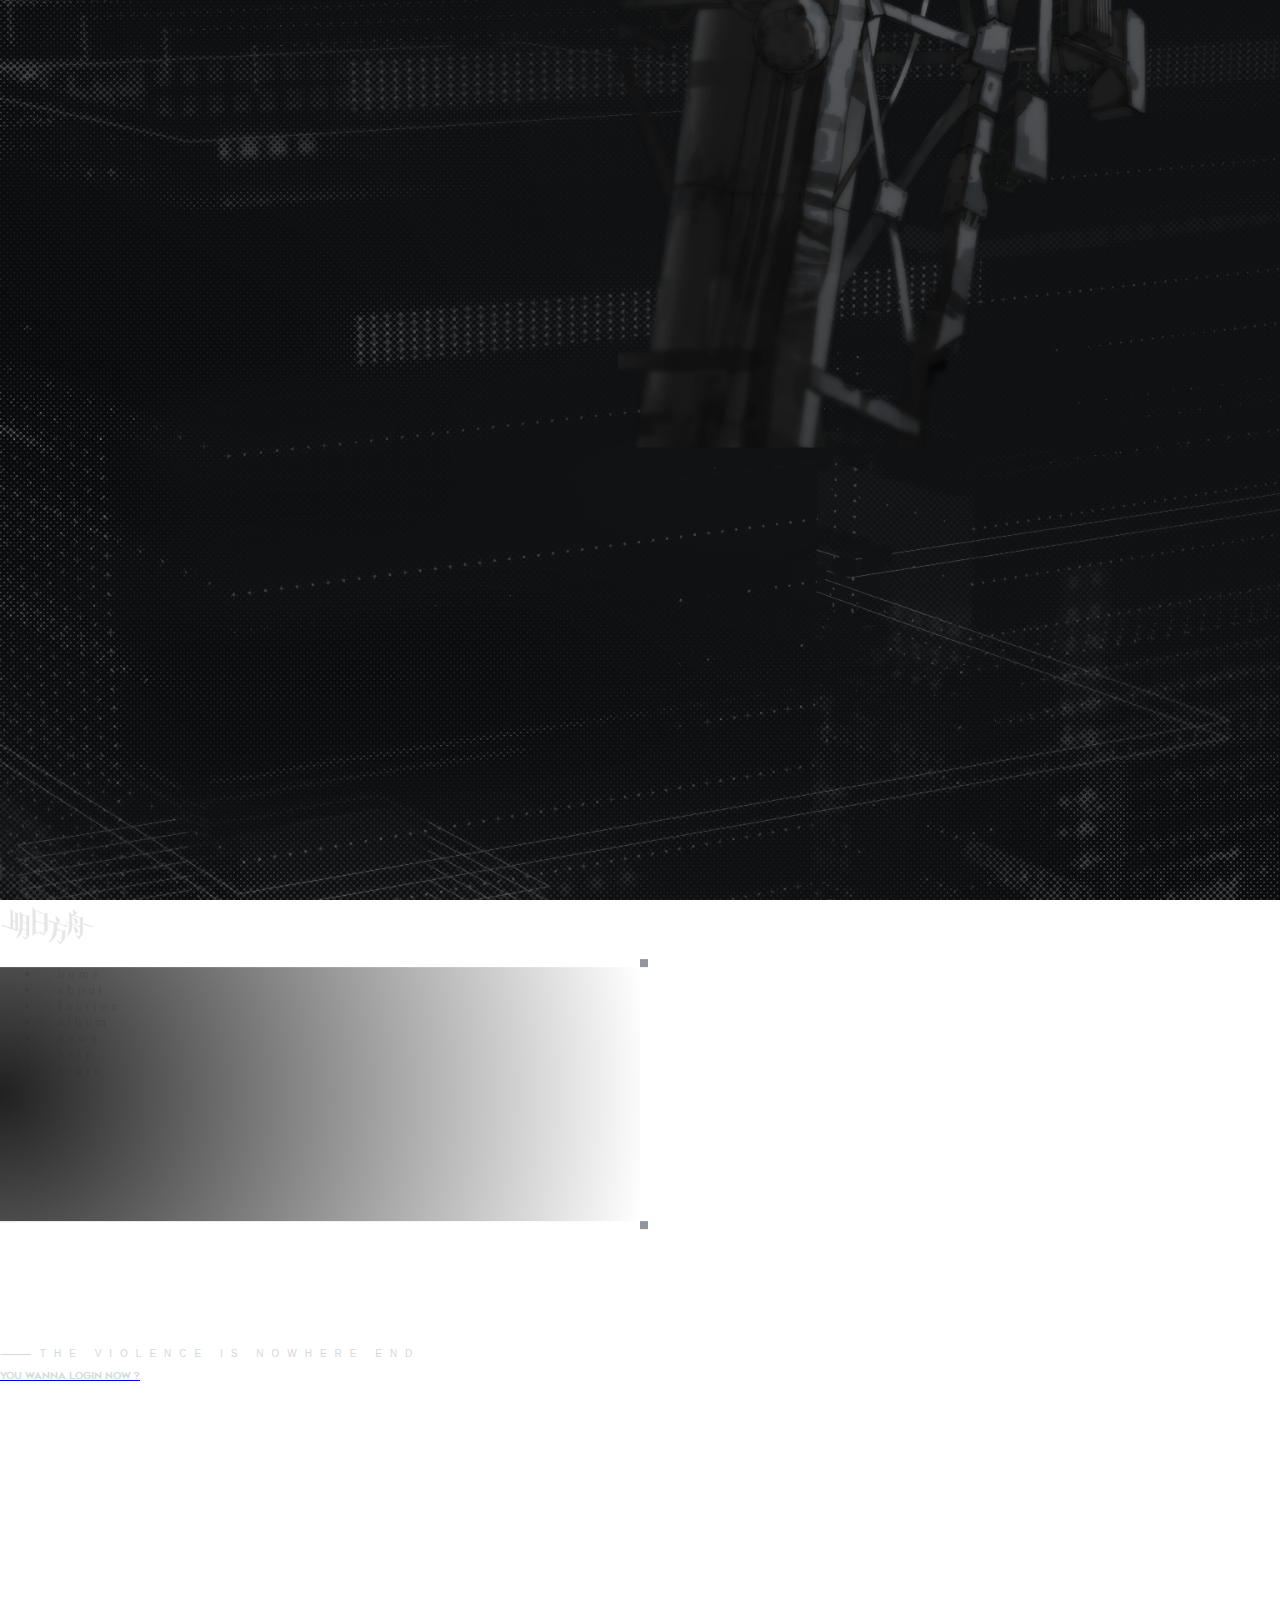
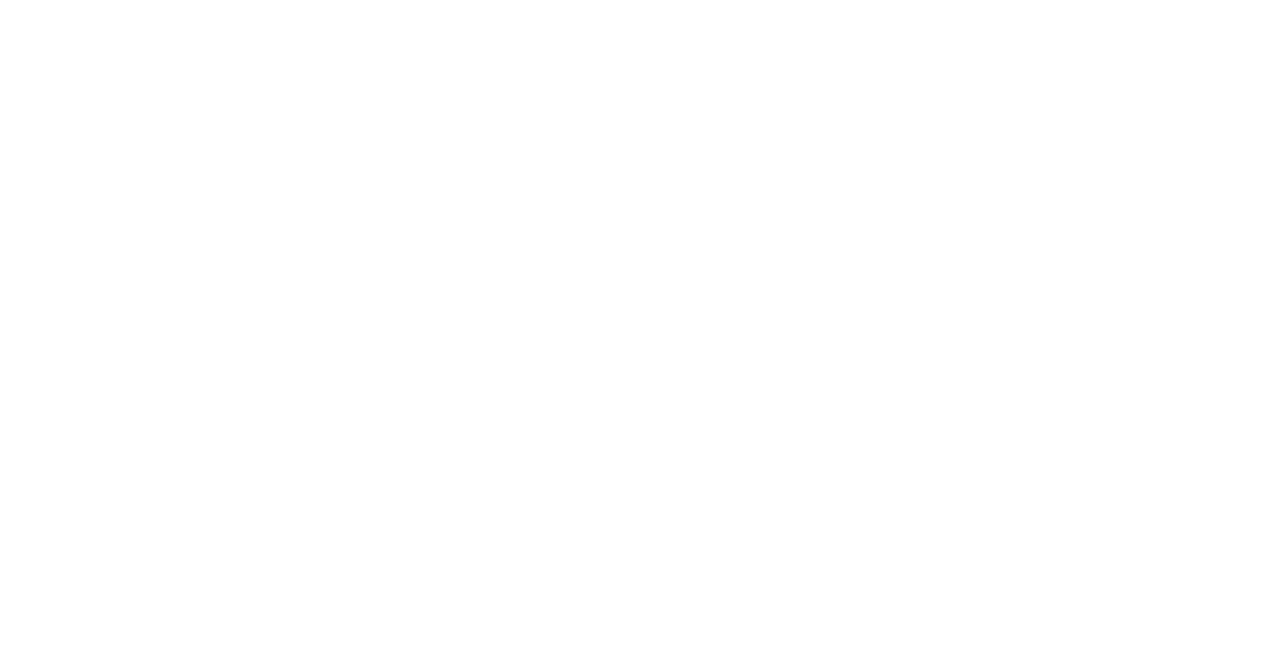
<file: register.html>
<!DOCTYPE html>
<html lang="en">
<head>
    <meta charset="UTF-8">
    <meta http-equiv="X-UA-Compatible" content="IE=edge">
    <meta name="viewport" content="width=device-width, initial-scale=1.0">
    <link href="https://cdn.jsdelivr.net/npm/bootstrap@5.3.0/dist/css/bootstrap.min.css" rel="stylesheet" integrity="sha384-9ndCyUaIbzAi2FUVXJi0CjmCapSmO7SnpJef0486qhLnuZ2cdeRhO02iuK6FUUVM" crossorigin="anonymous">
    <script src="https://cdn.jsdelivr.net/npm/bootstrap@5.3.0/dist/js/bootstrap.bundle.min.js" integrity="sha384-geWF76RCwLtnZ8qwWowPQNguL3RmwHVBC9FhGdlKrxdiJJigb/j/68SIy3Te4Bkz" crossorigin="anonymous"></script>
    <link rel="stylesheet" href="https://cdnjs.cloudflare.com/ajax/libs/animate.css/4.1.1/animate.min.css"/>
    <link rel="stylesheet" href="style/style.css">    
    <title>Document</title>
</head>
<body>
    <div class="container-fluid main position-relative">

        <!-- background sub -->
        <div class="position-absolute overflow-hidden half-sub-main" style="top: 50%; left: 0%; transform: translateY(-50%) rotateY(180deg); transform-origin: center;">
            <img src="image/background-login.png" style="height: 100vh;" alt="">
        </div>
        <!-- background sub -->

        <!-- navbar -->
        <nav class="navbar navbar-expand justify-content-between me-5 ms-5 pt-4 letter-spacing-sm">
            <div class="left-nav ms-3">
                <a class="navbar-brand" href="index.html">
                    <img class="filter-contrast" src="image/logo-min.png" alt="" >
                </a>
            </div>

            <div class="right-nav me-3">
                <ul class="navbar-nav me-3 mb-2 mb-lg-0">
                    <li class="nav-item font-libre-regular me-1" style="font-size: small;">
                        <a href="index.html">home</a>
                    </li>
                    <li class="nav-item font-libre-regular me-1" style="font-size: small;">
                        <a href="about.html">about</a>
                    </li>
                    <li class="nav-item font-libre-regular me-1" style="font-size: small;">
                        <a href="faction.html">faction</a>
                    </li>
                    <li class="nav-item font-libre-regular me-1" style="font-size: small;">
                        <a href="album.html">album</a>
                    </li>
                    <li class="nav-item font-libre-regular me-1" style="font-size: small;">
                        <a href="news.html">news</a>
                    </li>
                    <li class="nav-item font-libre-regular me-1" style="font-size: small;">
                        <a href="help.html">help</a>
                    </li>
                    <li class="nav-item font-libre-regular" style="font-size: small;">
                        <a href="login.html">login</a>
                    </li>
                </ul>
            </div>
        </nav>
        <!-- navbar -->

        <!-- content -->
        <div class="position-absolute" style="top: 50%; left: 50%; transform: translate(-50%, -50%); animation: onLoadBG 1.5s ease 1;">
            <div class="login-container position-relative content">
                <form class="form" action="register.html" method="get">
                    <div class="d-flex flex-column gap-3">
                        <div class="title-login d-flex font-bebas gap-3 align-self-center no-select">
                            <span style="letter-spacing: -2px;">-------------</span>
                            <h3 class="align-self-center font-geometos" style="font-size: larger;">Register</h3>
                            <span style="letter-spacing: -2px;">-------------</span>
                        </div>
                        <div class="input-login d-flex flex-column gap-2">
                            <label for="email" class="font-geometos">email</label>
                            <input type="text" id="email" required>
                        </div>
                        <div class="input-login d-flex flex-column gap-2">
                            <label for="username" class="font-geometos">username</label>
                            <input type="text" id="username" required>
                        </div>
                        <div class="input-login d-flex flex-column gap-2">
                            <label for="password" class="font-geometos">password</label>
                            <input type="password" id="password" required>
                        </div>
                        <div class="input-login d-flex flex-column gap-2">
                            <label for="confirmPassword" class="font-geometos">confirm your password</label>
                            <input type="password" id="confirmPassword" required>
                        </div>
                        <button class="button-login font-geometos mt-3" type="submit">register</button>
                    </div>
                </form>

                
                <div class="corner" style="left: -.5rem ; top: -.5rem ;"></div>
                <div class="corner" style="right: -.5rem ; top: -.5rem ;"></div>
                <div class="corner" style="left: -.5rem ; bottom: -.5rem ;"></div>
                <div class="corner" style="right: -.5rem ; bottom: -.5rem ;"></div>
            </div>
        </div>
        <!-- content -->

        <!-- logo -->
        <!-- <div class="position-absolute translate-middle-y ms-5" style="top: calc(50% - 1.4rem);">
            <img class="filter-contrast title-logo ms-3" src="image/logo.png" alt="">                       
        </div> -->
        <!-- logo -->

        
        <!-- slogan -->
        <div class="slogan position-absolute ms-5 translate-middle-y opacity-50 font-bebas no-select align-self-center letter-spacing-lg" style="font-size: x-small;top: 90%;">
            <span><span style="letter-spacing: -2px;">----------------------</span> THE VIOLENCE IS NOWHERE END</span>
        </div>
        <!-- slogan -->

        <!-- next -->
        <div class="wrapper-next position-absolute d-flex flex-column" style="right: calc(0% + 4.5rem); top: 50%; animation-duration: 6s;">
            <a href="login.html" class="text-decoration-none mb-5">
                <div class="arrow d-flex align-items-center justify-content-end">
                    <p class="font-geometos m-0 me-2" style="color: var(--main); font-size: x-small;">you wanna login now ?</p>
                    <div class="icon-next">
                        <svg xmlns="http://www.w3.org/2000/svg" viewBox="0 0 11 13">
                            <path fill-rule="evenodd" stroke="#fff" stroke-width="2px" stroke-linecap="butt" stroke-linejoin="miter" fill="none" d="M3.249,1.105 L8.644,6.500 L3.249,11.895 "></path>
                        </svg>
                    </div>
                    <div class="icon-next">
                        <svg xmlns="http://www.w3.org/2000/svg" viewBox="0 0 11 13">
                            <path fill-rule="evenodd" stroke="#fff" stroke-width="2px" stroke-linecap="butt" stroke-linejoin="miter" fill="none" d="M3.249,1.105 L8.644,6.500 L3.249,11.895 "></path>
                        </svg>
                    </div>
                    <div class="icon-next">
                        <svg xmlns="http://www.w3.org/2000/svg" viewBox="0 0 11 13">
                            <path fill-rule="evenodd" stroke="#fff" stroke-width="2px" stroke-linecap="butt" stroke-linejoin="miter" fill="none" d="M3.249,1.105 L8.644,6.500 L3.249,11.895 "></path>
                        </svg>
                    </div>
                </div>
            </a>
        </div>
        <!-- next -->
    </div>
    
</body>
</html>
</file>
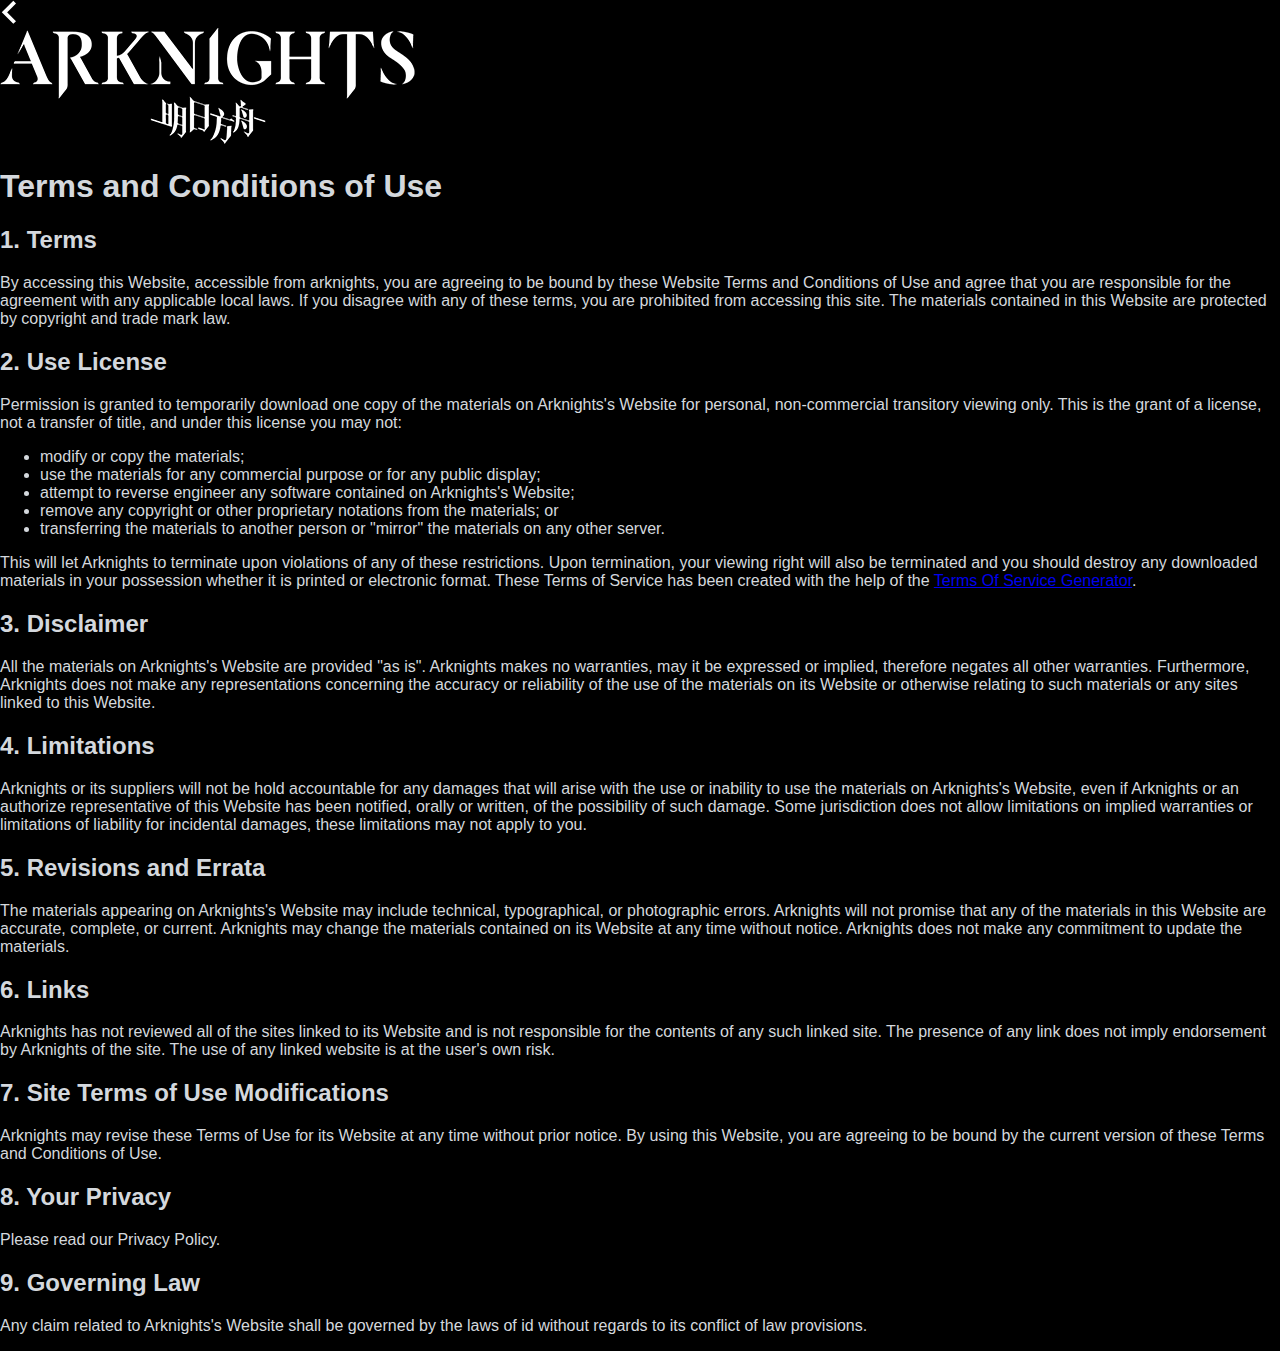
<file: tos.html>
<!DOCTYPE html>
<html lang="en">
<head>
    <meta charset="UTF-8">
    <meta http-equiv="X-UA-Compatible" content="IE=edge">
    <meta name="viewport" content="width=device-width, initial-scale=1.0">
    <link href="https://cdn.jsdelivr.net/npm/bootstrap@5.3.0/dist/css/bootstrap.min.css" rel="stylesheet" integrity="sha384-9ndCyUaIbzAi2FUVXJi0CjmCapSmO7SnpJef0486qhLnuZ2cdeRhO02iuK6FUUVM" crossorigin="anonymous">
    <script src="https://cdn.jsdelivr.net/npm/bootstrap@5.3.0/dist/js/bootstrap.bundle.min.js" integrity="sha384-geWF76RCwLtnZ8qwWowPQNguL3RmwHVBC9FhGdlKrxdiJJigb/j/68SIy3Te4Bkz" crossorigin="anonymous"></script>
    <link rel="stylesheet" href="https://cdnjs.cloudflare.com/ajax/libs/animate.css/4.1.1/animate.min.css"/>
    <link rel="preconnect" href="https://fonts.googleapis.com">
    <link rel="preconnect" href="https://fonts.gstatic.com" crossorigin>
    <style>
        body::-webkit-scrollbar{
            display: none;
        }
    </style>
    <link href="https://fonts.googleapis.com/css2?family=Bebas+Neue&family=Inconsolata:wght@400;500;600;700&family=Libre+Baskerville:wght@400;700&family=Montserrat:wght@400;500;600;700;800;900&display=swap" rel="stylesheet">
    <link rel="stylesheet" href="style/style.css">
    <title>Document</title>
</head>
<body style="overflow: auto; background-color: black;">
    <div class="container-fluid p-0" style="overflow: auto; animation-name: onLoadBG; animation-duration: 1.5s; animation-timing-function: ease;">
        
        <!-- header -->
        <div class="position-relative d-flex justify-content-center">
            <div class="position-absolute" style="top: 10%; left: 5%;">
                <a href="help.html">
                    <div style="width: 1.3rem">
                        <svg xmlns="http://www.w3.org/2000/svg" viewBox="0 0 11 13">
                            <path style="transform: rotateZ(180deg); transform-origin: center;" fill-rule="evenodd" stroke="#fff" stroke-width="2px" stroke-linecap="butt" stroke-linejoin="miter" fill="none" d="M3.249,1.105 L8.644,6.500 L3.249,11.895 "></path>
                        </svg>
                    </div>
                </a>
            </div>
            <div class="mb-5 pt-5">
                <img class="" src="image/logo.png">
            </div>
        </div>
        <!-- header -->

        <!-- content -->
        <div class="container tos-container font-mont-regular" style="color: var(--main);">
            <h1>Terms and Conditions of Use</h1>
            <h2>1. Terms</h2>
            <p>By accessing this Website, accessible from arknights, you are agreeing to be bound by these Website Terms and Conditions of Use and agree that you are responsible for the agreement with any applicable local laws. If you disagree with any of these terms, you are prohibited from accessing this site. The materials contained in this Website are protected by copyright and trade mark law.</p>
            <h2>2. Use License</h2>
            <p>Permission is granted to temporarily download one copy of the materials on Arknights's Website for personal, non-commercial transitory viewing only. This is the grant of a license, not a transfer of title, and under this license you may not:</p>
            <ul>
                <li>modify or copy the materials;</li>
                <li>use the materials for any commercial purpose or for any public display;</li>
                <li>attempt to reverse engineer any software contained on Arknights's Website;</li>
                <li>remove any copyright or other proprietary notations from the materials; or</li>
                <li>transferring the materials to another person or "mirror" the materials on any other server.</li>
            </ul>
            <p>This will let Arknights to terminate upon violations of any of these restrictions. Upon termination, your viewing right will also be terminated and you should destroy any downloaded materials in your possession whether it is printed or electronic format. These Terms of Service has been created with the help of the <a class="text-decoration-none" href="https://www.termsofservicegenerator.net">Terms Of Service Generator</a>.</p>
            <h2>3. Disclaimer</h2>
            <p>All the materials on Arknights's Website are provided "as is". Arknights makes no warranties, may it be expressed or implied, therefore negates all other warranties. Furthermore, Arknights does not make any representations concerning the accuracy or reliability of the use of the materials on its Website or otherwise relating to such materials or any sites linked to this Website.</p>
            <h2>4. Limitations</h2>
            <p>Arknights or its suppliers will not be hold accountable for any damages that will arise with the use or inability to use the materials on Arknights's Website, even if Arknights or an authorize representative of this Website has been notified, orally or written, of the possibility of such damage. Some jurisdiction does not allow limitations on implied warranties or limitations of liability for incidental damages, these limitations may not apply to you.</p>
            <h2>5. Revisions and Errata</h2>
            <p>The materials appearing on Arknights's Website may include technical, typographical, or photographic errors. Arknights will not promise that any of the materials in this Website are accurate, complete, or current. Arknights may change the materials contained on its Website at any time without notice. Arknights does not make any commitment to update the materials.</p>
            <h2>6. Links</h2>
            <p>Arknights has not reviewed all of the sites linked to its Website and is not responsible for the contents of any such linked site. The presence of any link does not imply endorsement by Arknights of the site. The use of any linked website is at the user's own risk.</p>
            <h2>7. Site Terms of Use Modifications</h2>
            <p>Arknights may revise these Terms of Use for its Website at any time without prior notice. By using this Website, you are agreeing to be bound by the current version of these Terms and Conditions of Use.</p>
            <h2>8. Your Privacy</h2>
            <p>Please read our Privacy Policy.</p>
            <h2>9. Governing Law</h2>
            <p>Any claim related to Arknights's Website shall be governed by the laws of id without regards to its conflict of law provisions.</p>
        </div>
        <!-- content -->
    </div>

</body>
</html>
</file>
<file: style/style.css>
:root{
    --main : #d4d8dd;
}

/* @import url('https://fonts.googleapis.com/css2?family=Bebas+Neue&family=Inconsolata:wght@400;500;600;700&family=Libre+Baskerville:wght@400;700&family=Montserrat:wght@400;500;600;700;800;900&display=swap'); */

@font-face {
    font-family: "SourceHanSerif-Regular";
    src: url("../font/SourceHanSerif-Regular.woff");
}

@font-face {
    font-family: "SourceHanSerif-Heavy";
    src: url("../font/SourceHanSerif-Heavy.woff");
}

@font-face {
    font-family: "SourceHanSans-Regular";
    src: url("../font/SourceHanSans-Regular.ttf");
}

@font-face {
    font-family: "SourceHanSans-Bold";
    src: url("../font/SourceHanSans-Bold.ttf");
}

@font-face {
    font-family: "Geometos";
    src: url("../font/Geometos.ttf");
}

html{
    scroll-behavior: smooth;
}

body{
    font-family: 'Inconsolata', monospace;
    font-weight: 400;
    margin: 0;
    padding: 0;
    overflow: hidden;
    font-size: medium;
}

img {
    -webkit-user-drag: none;
    -khtml-user-drag: none;
    -moz-user-drag: none;
    -o-user-drag: none;
    user-drag: none;
}

.no-select{
    -webkit-user-select: none;
    -khtml-user-select: none;
    -moz-user-select: none;
    -o-user-select: none;
    user-select: none;
}

.font-geometos{
    color: rgb(212, 216, 221);
    font-family: 'Geometos';
    font-size: small;
}
.font-hansans-bold{
    color: rgb(212, 216, 221);
    font-family: 'SourceHanSans-Bold';
}
.font-hansans-regular{
    color: rgb(212, 216, 221);
    font-family: 'SourceHanSans-Regular';
}
.font-hanserif-heavy{
    color: rgb(212, 216, 221);
    font-family: 'SourceHanSerif-Heavy';
}
.font-hanserif-regular{
    color: rgb(212, 216, 221);
    font-family: 'SourceHanSerif-Regular';
}
.font-mont-regular{
    color: rgb(212, 216, 221);
    font-family: sans-serif;
    font-weight: 400;
}
.font-mont-semibold{
    color: rgb(212, 216, 221);
    font-family:  sans-serif;
    font-weight: 600;
}
.font-mont-bold{
    color: rgb(212, 216, 221);
    font-family:  sans-serif;
    font-weight: 700;
}
.font-mont-black{
    color: rgb(212, 216, 221);
    font-family: sans-serif;
    font-weight: 900;
}
.font-libre-regular{
    color: rgb(212, 216, 221);
    font-family:  serif;
    font-weight: 400;
}
.font-libre-bold{
    color: rgb(212, 216, 221);
    font-family:  serif;
    font-weight: 700;
}
.font-bebas{
    color: rgb(212, 216, 221);
    font-family: sans-serif;
    font-weight: 400;
}

.letter-spacing{
    letter-spacing: 0.3rem;
}
.letter-spacing-sm{
    letter-spacing: 0.25rem;
}
.letter-spacing-lg{
    letter-spacing: 0.5rem;
}

.container-fluid{
    padding: 0;
}

.main{
    height: 100vh;
    background-position: center;
    background-repeat: no-repeat;
    background-size: cover;
    background-image: url(../image/background-main.png);
}

@keyframes onLoadBG {
    from{
        opacity: 0;
    }
    to{
        opacity: 1;
    }
}

.sub-main{
    height: 100vh;
    background-position: center;
    background-repeat: no-repeat;
    background-size: cover;
    animation-name: onLoadBG;
    animation-duration: 1.5s;
    animation-timing-function: ease;
    transition-timing-function: ease;
    transition-duration: 1s;
    transition-property: transform;
}

.sub-main img{
    height: 100vh;
    width: 100vw;
    object-fit: cover;
}

.navbar-brand img{
    height: 40px;
}

.filter-contrast{
    filter: contrast(80%);
}

.nav-item a{
    margin: 0 1.1rem 0px 1.1rem;
    text-decoration: none;
    color: var(--main);
    transition-duration: 0.3s;
    transition-timing-function: ease;
    transition-delay: 0.2s;
    transition-property: opacity;
}

.nav-item a:hover{
    opacity: 80%;
}

.title-logo{
    width: 400px;
}

.slogan{
    z-index: 99;
}

@keyframes onloadTitle {
    from{
        transform: translateY(-100%);
    }
    to{
        transform: translateY(0);
    }
}

.title-wrapper{
    animation: onloadTitle 1s cubic-bezier(0.215, 0.610, 0.355, 1) 1;
}

@keyframes nextAnimate{
    0% {
        transform: translateX(0);
        opacity: 0;
    }
    
    25% {
        opacity: 1;
    }
    75% {
        opacity: 1;
    }
    100% {
        transform: translateX(4.5rem);
        opacity: 0;
    }
}

.wrapper-next{
    height: 100%;
    animation: nextAnimate 3s ease-in-out infinite;
}


.icon-next{
    width: 0.7em;
    height: 100%;
    display: flex;
    align-items: center;

}

@keyframes onloadAboutBody {
    from{
        transform: translateY(400%);
    }
    to{
        transform: translateY(0);
    }
}

.about-text-body span{
    transform: translateY(400%);
    animation: onloadAboutBody .7s cubic-bezier(0.215, 0.610, 0.355, 1) 1;
}

.faction-wrapper{
    overflow-x: scroll;
}

.faction-wrapper::-webkit-scrollbar{
    display: none;
}

.faction-wrapper .content{
    width: 100%;
    display: grid;
    grid-template-columns: auto auto auto auto auto;
    flex: none;
}

.faction-logo{
    width: 12rem;
    filter: contrast(50%);
}

.fraction-static-text{
    font-size: 3rem;
    color: transparent;
    -webkit-text-stroke: rgb(212, 216, 221) 1px;
}

@keyframes scrollAnimate{
    0% {
        opacity: 0;
    }
    
    25% {
        opacity: 1;
    }
    75% {
        opacity: 1;
    }
    100% {
        opacity: 0;
    }
}

@keyframes scrollNextAnimate{
    0% {
        transform: translateX(-3.4rem);
        opacity: 0;
    }
    
    25% {
        opacity: 1;
    }
    75% {
        opacity: 1;
    }
    100% {
        transform: translateX(-1.4rem);
        opacity: 0;
    }
}

.scroll-next-animate{
    animation: scrollNextAnimate 3s ease-in-out infinite;
}

.wrapper-scroll-animate{
    animation: scrollAnimate 3s ease-in-out infinite;
}

@keyframes onloadAlbumAnimate{
    from{
        opacity: 0;
    }
    to{
        opacity: 1;
    }
}

.album-container{
    animation: onloadAlbumAnimate .7s ease 1;
}

.album-content{
    display: flex;
    height: 100%;
    margin: 0 auto;
    overflow: hidden;
    flex-wrap: nowrap;
}

.album-page{
    width: calc(100vw - 3rem);
    flex: none;
    display: flex;
    flex-direction: column;
    align-items: center;
    transform: translateX(0%);
    transition: all .3s ease-in-out;
}

@keyframes onloadAlbumImageAnimate {
    from{
        filter: grayscale(1);
    }
    to{
        filter: grayscale(0);
    }
}

.album-image{
    width: 19rem;
    animation: onloadAlbumImageAnimate 2s ease 1;
}

.arrow-album{
    position: absolute;
    top: 50%;
    z-index: 1;
    transform: translateY(-50%);
    width: 2.04rem;
    height: 3.6rem;
}

.arrow-album-left{
    left: 1.72rem;
    opacity: 1;
}

.arrow-album-right{
    right: 1.72rem;
    opacity: 1;
}

.arrow-album-left::after{
    content: "";
    display: block;
    width: 2.08rem;
    height: 2.08rem;
    position: absolute;
    left: 0%;
    top: 50%;
    margin-top: -0.54rem;
    box-sizing: border-box;
    border-right: 2px solid #a2a9ae;
    border-bottom: 2px solid #a2a9ae;
    transform: rotate(135deg) skew(-15deg,-15deg);
}

.arrow-album-right::after{
    content: "";
    display: block;
    width: 2.08rem;
    height: 2.08rem;
    position: absolute;
    right: 0%;
    top: 50%;
    margin-top: -0.54rem;
    box-sizing: border-box;
    border-right: 2px solid #a2a9ae;
    border-bottom: 2px solid #a2a9ae;
    transform: rotate(-45deg) skew(-15deg,-15deg);
}

.dot-container{
    position: absolute;
    top: 80%;
    left: 50%;
    transform: translate(-50%, -50%);
}

.dot-area{
    padding: .5rem;
}

.dot{
    border: 0.02rem solid hsla(0,0%,56.5%,.5);
    background: transparent;
    width: .6rem;
    height: .6rem;
    transition: all .3s ease;
}

.dot-active{
    margin: .5rem;
    position: absolute;
    border: 0.04rem solid #fff;
    background: #5e5e5e;
    left: 0%;
}

@keyframes newsLoopingText {
    from{
        transform: translateX(0%);
    }
    to{
        transform: translateX(-100%);
    }
}


.news-looping-text{
    text-align: left;
    white-space: nowrap;
    box-sizing: border-box;
    width: 50%;
    border-left: 0.24rem solid transparent;
    border-right: 0.24rem solid transparent;
    overflow: hidden;
    color: transparent;
    -webkit-text-stroke: hsla(0, 6%, 82%, 0.2) 1px;
}

.news-looping-text::after, .news-looping-text::before{
    font-size: 3rem;
    content: "BREAKING NEWS BREAKING NEWS";
    display: inline-block;
    padding-right: 0.6rem;
    animation: newsLoopingText 20s linear infinite;
}

.news-banner-slider{
    display: flex;
    justify-content: center;
}

.news-banner-slider-wrapper{
    width: 75%;
}

.news-banner-content{
    position: relative;
    display: flex;
    flex-wrap: nowrap;
    height: 100%;
    width: 100%;
    overflow: hidden;
    flex: none;
}

.news-banner-item{
    height: 100%;
    width: 100%;
    border-color: var(--main);
    transform: translateX(0%);
    transition: all .5s ease;
    animation: onloadAlbumImageAnimate 3s ease 1;
}

.corner{
    position: absolute;
    width: .5rem;
    height: .5rem;
    background-color:#91959d;
}

.news-banner-info{
    top: 140%;
    left: 13%;
    width: 75%;
}


.news-container{
    width: 100%;
    height: 100%;
    box-sizing: border-box;
    overflow: hidden;
}

.news-wrapper{
    width: 80%;
}

.news-scroll{
    height: 50vh;
    display: flex;
    flex-direction: column;
    overflow-y : scroll;
    overflow-x: hidden;
    -webkit-mask: linear-gradient(rgb(255, 255, 255) 90%, transparent 100%) center top;
}

.news-scroll::-webkit-scrollbar{
    display: none
}
@keyframes onLoadNewsContent{
    from{
        transform: translateX(-50%);
    }
    to{
        transform: translateX(0%);
    }
}

.news-content{
    cursor: pointer;
    animation-timing-function: ease;
    animation-name: onLoadNewsContent;
    animation-duration: 0.5s;
    animation-iteration-count: 1;
    transform: translateX(-100%);
}

.news-content-header{
    margin: .3rem 0 .3rem 0;
}

.news-content-title{
    margin: 0 0 1rem 0; 
}

.news-content-divider{
    flex: auto;
    width: 100%;
    height: 1px;
    background: linear-gradient(-90deg, transparent ,#595a5c,transparent);
}

.faq-container{
    display: flex;
    justify-content: center;
    flex-direction: column;
}

.hr-line{
    width: 60%;
    margin: auto;
}

.faq-page {
    color: #444;
    cursor: pointer;
    padding: 1rem 1rem;
    width: 60%;
    border: none;
    outline: none;
    margin: auto;
}

.faq-body{
    margin: auto;
    width: 50%; 
    padding: .5rem;
    background-color: white;
    display: none;
    overflow: hidden; 
    color: rgb(161, 158, 158);
    transition: all 0.4s ease;
}

.active, .faq-page:hover {
    background-color: rgb(247, 247, 247);
}

@keyframes OnloadHalfSubMain {
    from{
        left: -50%;
        filter: blur(5px);
    }
    to{
        left: 0%;
        filter: blur(0);
    }
}

.half-sub-main{
    animation: OnloadHalfSubMain 1s cubic-bezier(0.165, 0.84, 0.44, 1) 1;
}

.login-container{
    animation: OnloadHalfSubMain 1s cubic-bezier(0.165, 0.84, 0.44, 1) 1;
}

.form{
    padding: 2rem;
    background: rgb(219,219,219);
    background: radial-gradient(circle, transparent, rgb(32, 32, 32) 0%, transparent);
}

.input-login input{
    border: none;
    transition: all 1s cubic-bezier(0.075, 0.82, 0.165, 1);
    width: 20vw;
    background-color: #595a5c;
    opacity: .3;
    color: var(--main);
}

.input-login input[type=text], .input-login input[type=password] {
    padding: 0 1rem;
}

.input-login input:focus{
    background-color: white;
    border-radius: 1rem;
    opacity: 1;
    color: black;
}

.button-login{
    align-self: center;
    border: none;
    background-color: #595a5c;
    opacity: .3;
    transition: all 1s cubic-bezier(0.075, 0.82, 0.165, 1);
    width: 50%;
    text-align: center;
    padding: .2rem 0 .2rem 0;
}

.button-login:hover{
    border: none;
    background-color: white;
    opacity: .3;
    color: rgb(34, 34, 34);
    width: 100%;
    text-align: end;
    padding: .2rem 1rem .2rem 1rem;
    
}

@keyframes arrowLoginAnimate {
    0% {
        transform: translateX(-200%);
        opacity: 0;
    }
    
    25% {
        opacity: 1;
    }
    75% {
        opacity: 1;
    }
    100% {
        transform: translateX(-50%);
        opacity: 0;
    }
}

.button-login:hover::before{
    content: " >>";
    letter-spacing: -1px;
    color: rgb(109, 109, 109);
    display: inline-block;
    animation: arrowLoginAnimate 1s ease-in-out infinite;

}
</file>
